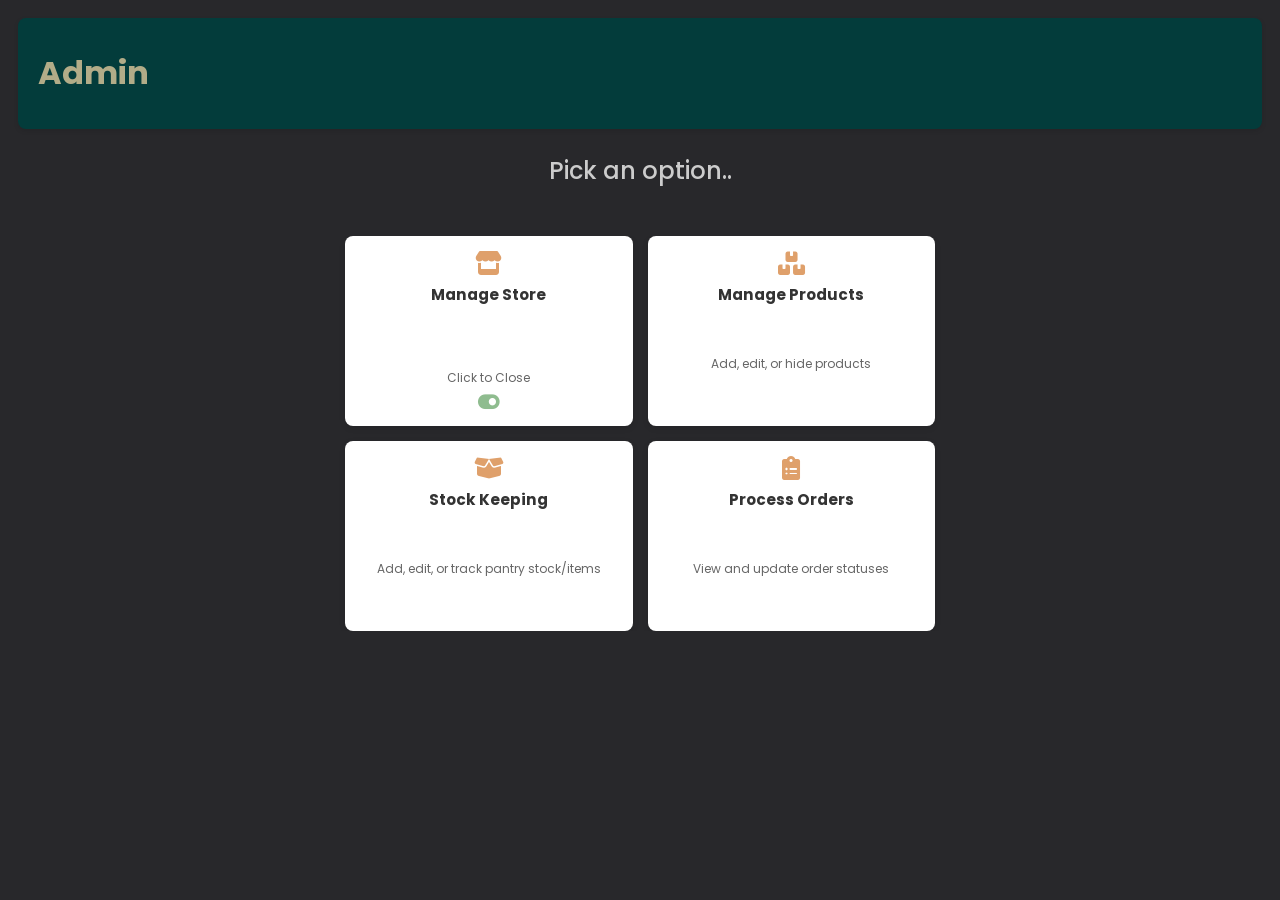
<file: admin.html>
<!DOCTYPE html> 
<html lang="en">
<head>
    <meta charset="UTF-8">
    <title>BonBites Admin</title>
    <meta name="viewport" content="width=device-width, initial-scale=1.0">
    <meta name="workflow-context" content="admin">
    <link href="https://fonts.googleapis.com/css2?family=Poppins:wght@300;400;500;600&display=swap" rel="stylesheet">
    <link rel="stylesheet" href="../css/styles-dark.css">
    <link rel="stylesheet" href="https://cdnjs.cloudflare.com/ajax/libs/font-awesome/6.0.0-beta3/css/all.min.css">
    <link rel="preconnect" href="https://fonts.googleapis.com">
    <link rel="preconnect" href="https://fonts.gstatic.com" crossorigin>
    <link href="https://fonts.googleapis.com/css2?family=Italiana&family=Playwrite+NG+Modern:wght@100..400&family=Pridi:wght@200;300;400;500;600;700&display=swap" rel="stylesheet">
</head>
<body>
    <header>
        <div class="brand">
            <h1>Admin</h1>
        </div>
    </header>

    <main id="admin-dashboard" class="container">
        <h1 class="section-title">Pick an option..</h1>
        
        <div class="admin-tiles">
            <div class="admin-tile store-status-tile">
                <i class="fas fa-store"></i>
                <h3>Manage Store</h3>
                <div class="toggle-container">
                    <p id="storeActionText"></p>
                    <i id="storeStatusToggle" class="fas fa-toggle-on store-status-toggle product-toggle-active" 
                       onclick="toggleStoreStatus()"></i>
                </div>
            </div>
            
            <div class="admin-tile" onclick="window.open('products', '_blank')">
                <i class="fas fa-boxes-stacked"></i>
                <h3>Manage Products</h3>
                <p>Add, edit, or hide products</p>
            </div>

            <div class="admin-tile" onclick="window.open('stock', '_blank')">
                <i class="fas fa-box-open"></i>
                <h3>Stock Keeping</h3>
                <p>Add, edit, or track pantry stock/items</p>
            </div>

            <div class="admin-tile" onclick="window.open('process', '_blank')">
                <i class="fas fa-clipboard-list"></i>
                <h3>Process Orders</h3>
                <p>View and update order statuses</p>
            </div>
            
        </div>
    </main>

    <div id="loader" class="loader">Please wait...</div>

    <script src="../js/shared-utils.js"></script>
    <script src="../js/admin.js"></script>
    <script src="../js/app.js"></script>
</body>
</html>
</file>
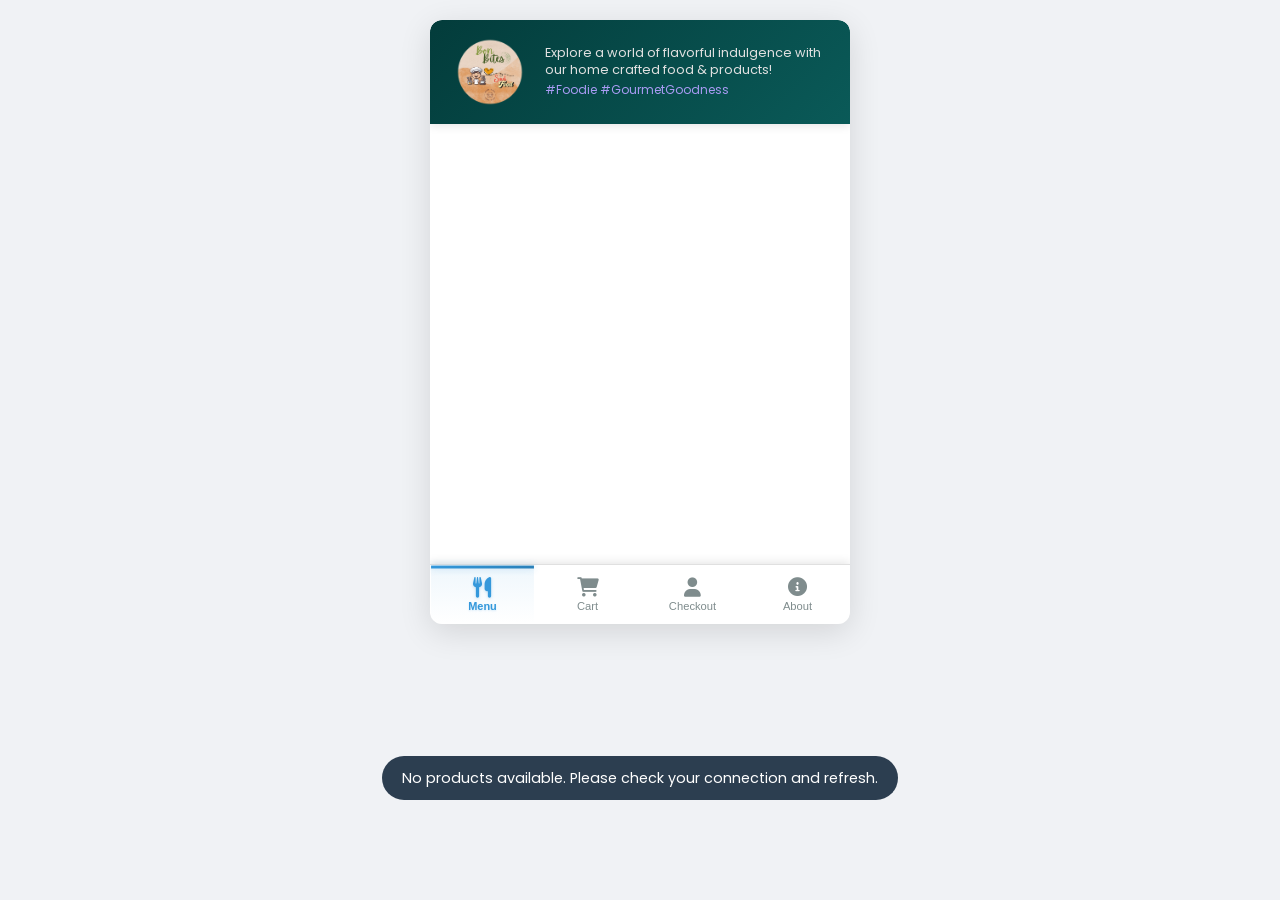
<file: order.html>
<!DOCTYPE html>
<html lang="en">

<head>
    <meta charset="UTF-8">
    <title>BonBites</title>
    <meta name="workflow-context" content="order">
    <meta name="viewport" content="width=device-width, initial-scale=1.0, user-scalable=no">
    <link href="https://fonts.googleapis.com/css2?family=Poppins:wght@300;400;500;600;700&display=swap"
        rel="stylesheet">
    <link rel="stylesheet" href="../css/order.css">
    <link rel="stylesheet" href="https://cdnjs.cloudflare.com/ajax/libs/font-awesome/6.0.0-beta3/css/all.min.css">
</head>

<body>
    <div class="mobile-container">
        <!-- Mobile Header -->
        <header class="mobile-header">
            <div class="brand">
                <div class="brand-content">
                    <img id="brand-logo" src="../resources/logo.png" alt="BonBites" />
                    <div class="brand-text">
                        <p class="brand-description">Explore a world of flavorful indulgence with our home crafted food
                            & products!</p>
                        <p class="brand-hashtags">#Foodie #GourmetGoodness</p>
                    </div>
                </div>
            </div>
        </header>

        <!-- Mobile Layout -->
        <main class="mobile-main">
            <!-- Navigation Bar -->
            <nav class="mobile-nav" id="mobile-nav">
                <button class="mobile-nav-btn active" id="nav-products">
                    <i class="fas fa-utensils"></i>
                    <span>Menu</span>
                </button>
                <button class="mobile-nav-btn" id="nav-cart">
                    <i class="fas fa-shopping-cart"></i>
                    <span>Cart</span>
                    <span class="nav-cart-count" id="nav-cart-count" style="display: none;">0</span>
                </button>
                <button class="mobile-nav-btn" id="nav-checkout">
                    <i class="fas fa-user"></i>
                    <span>Checkout</span>
                </button>
                <button class="mobile-nav-btn" id="nav-about">
                    <i class="fas fa-info-circle"></i>
                    <span>About</span>
                </button>
            </nav>

            <!-- Products Section -->
            <section class="mobile-products" id="mobile-products">
                <!-- Products will be dynamically loaded here -->
            </section>

            <!-- Customer Information Form -->
            <section class="mobile-customer-form" id="mobile-customer-section" style="display: none;">
                <div class="mobile-checkout-header">
                    <h2>Your Details</h2>
                    <p>Please fill in your information to complete the order</p>
                </div>

                <form id="mobile-customer-form">
                    <div class="mobile-form-group">
                        <label class="mobile-form-label" for="mobile-name">Full Name *</label>
                        <input type="text" id="mobile-name" name="name" class="mobile-form-input" required>
                    </div>

                    <div class="mobile-form-group">
                        <label class="mobile-form-label" for="mobile-flat">Flat/House Number *</label>
                        <input type="text" id="mobile-flat" name="flat" class="mobile-form-input" required>
                    </div>

                    <div class="mobile-form-group">
                        <label class="mobile-form-label" for="mobile-phone">Phone Number *</label>
                        <input type="tel" id="mobile-phone" name="phone" class="mobile-form-input" required>
                    </div>

                    <div class="mobile-form-group">
                        <label class="mobile-form-label" for="mobile-email">Email Address *</label>
                        <input type="email" id="mobile-email" name="email" class="mobile-form-input" required>
                    </div>

                    <div class="mobile-form-group">
                        <label class="mobile-form-label">Delivery Type *</label>
                        <div class="mobile-delivery-type-options">
                            <label class="mobile-radio-label">
                                <input type="radio" name="deliveryType" value="delivery" checked>
                                <span>Home Delivery</span>
                            </label>
                            <label class="mobile-radio-label" id="pickup-option">
                                <input type="radio" name="deliveryType" value="pickup">
                                <span>Pick Up</span>
                            </label>
                        </div>
                    </div>

                    <div class="mobile-form-group">
                        <label class="mobile-form-label" for="mobile-delivery-time">Delivery/Pickup Time *</label>
                        <div id="mobile-deliverySlotsContainer">
                            <select id="mobile-delivery-time-dropdown" class="mobile-form-input" required>
                                <option value="">[Select Time]</option>
                            </select>
                        </div>
                    </div>

                    <button type="submit" class="mobile-place-order-btn">
                        <i class="fas fa-check"></i> Place Order
                    </button>
                </form>
            </section>

            <!-- About Us Section -->
            <section class="mobile-about-section" id="mobile-about-section" style="display: none;">
                <div class="about-content">
                    <div class="about-header">
                        <h2>About Us</h2>
                        <div class="about-family-pic">
                            <img src="../resources/fam-pic.png" alt="Our Family" />
                        </div>
                    </div>

                    <div class="about-text">
                        <p class="greeting">Hi There 👋🏼</p>
                        <p>We are <strong>Sagufta, Zaheer & Hamza</strong>, residing in Z1 Vyom.</p>
                        <p><strong>BonBites</strong> is our small venture, to offer freshly made, gourmet world cuisine & artisanal food products, at a reasonable price!</p>
                        <div class="fssai-info">
                            <p><strong>FSSAI Registration:</strong></p>
                            <p class="fssai-number">30241028118023297</p>
                        </div>

                        <div class="social-follow">
                            <p>Follow us on</p>
                            <a href="https://www.instagram.com/bonstudio.store/profilecard/?igsh=NW5lMm1wZDhhNTd1"
                                target="_blank" class="instagram-link">
                                <img src="../resources/insta-logo.png" alt="Instagram" />
                                <span>@bonstudio.store</span>
                            </a>
                        </div>
                    </div>
                </div>
            </section>
        </main>

        <!-- Mobile Cart (Bottom Sheet) -->
        <div class="mobile-cart" id="mobile-cart">
            <div class="mobile-cart-header">
                <h2>Your Cart</h2>
                <button class="mobile-cart-close" id="mobile-cart-close">
                    <i class="fas fa-times"></i>
                </button>
            </div>

            <div class="mobile-cart-content" id="mobile-cart-items">
                <!-- Cart items will be populated here -->
            </div>

            <div class="mobile-cart-summary">
                <div class="mobile-total">
                    <span class="mobile-total-label">Total:</span>
                    <span class="mobile-total-amount" id="mobile-total-amount">₹0</span>
                </div>
                <button class="mobile-checkout-btn" id="mobile-checkout-btn">
                    <i class="fas fa-shopping-bag"></i> Proceed to Checkout
                </button>
            </div>
        </div>

        <!-- Product Options Bottom Panel -->
        <div class="mobile-options-panel" id="mobile-options-panel">
            <div class="mobile-options-header">
                <h3 id="mobile-options-title">Choose Options</h3>
                <button class="mobile-options-close" id="mobile-options-close">
                    <i class="fas fa-times"></i>
                </button>
            </div>

            <div class="mobile-options-content" id="mobile-options-content">
                <!-- Options will be populated here -->
            </div>

            <div class="mobile-options-footer">
                <button class="mobile-add-selected-btn" id="mobile-add-selected-btn">
                    <i class="fas fa-plus"></i> Add to Cart
                </button>
            </div>
        </div>
       
        <div id="loader" class="mobile-loading">Please wait...</div>
    </div>
    <script>
        // Mobile-only mode - minimal setup
        window.products = [];
        window.cart = [];

        // Load cart from localStorage
        const storedCart = localStorage.getItem('cart');
        if (storedCart) {
            window.cart = JSON.parse(storedCart);
        }
    </script>
    <script src="../js/shared-utils.js"></script>
    <script src="../js/order.js"></script>
</body>

</html>
</file>
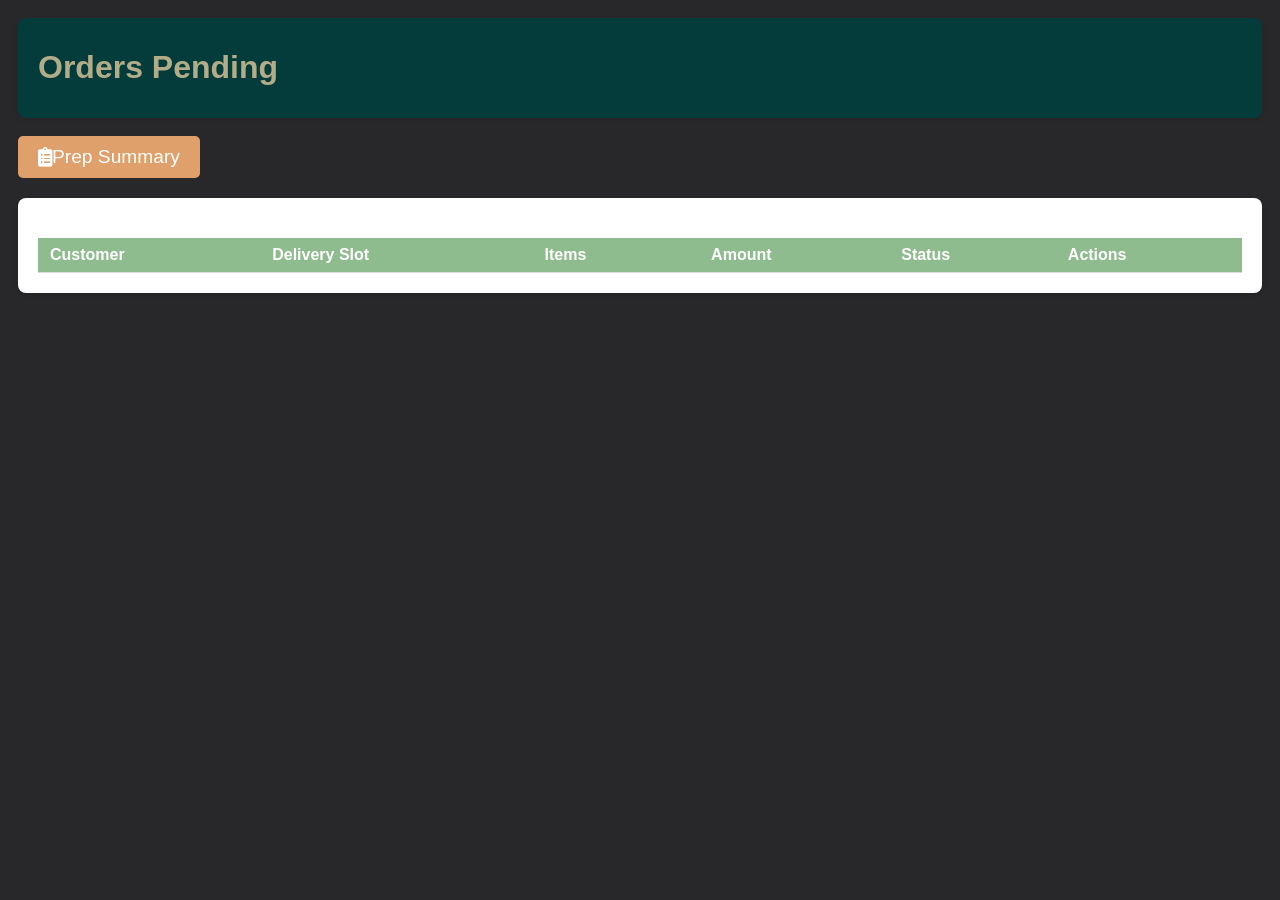
<file: process.html>
<!DOCTYPE html>
<html lang="en">

<head>
    <meta charset="UTF-8">
    <title>Order Processing</title>
    <meta name="workflow-context" content="process">
    <link rel="stylesheet" href="https://cdnjs.cloudflare.com/ajax/libs/font-awesome/5.15.3/css/all.min.css" />
    <link rel="stylesheet" href="../css/styles-dark.css">
</head>

<body>
    <header>
        <div class="brand">
            <h1>Orders Pending</h1>
        </div>
    </header>

    <main>
        <br />
        <button id="prepSummaryBtn" class="action-icons" onclick="showPrepSummary()">
            <i class="fas fa-clipboard-list"></i> Prep Summary</button>
        <br />

        <div class="products-table-wrapper">
            <table id="ordersTable">
                <thead>
                    <tr>
                        <th class="product-sortable">Customer</th>
                        <th class="product-sortable">Delivery Slot</th>
                        <th class="product-sortable">Items</th>
                        <th class="product-sortable">Amount</th>
                        <th class="product-sortable">Status</th>
                        <th data-sortable="false">Actions</th>
                    </tr>
                </thead>
                <tbody id="orders-container">
                    <!-- Order rows will be inserted here -->
                </tbody>
            </table>
        </div>

        <!-- Prep Summary Modal -->
        <div id="prep-summary-modal" class="modal">
            <div class="modal-content">
                <span class="close" onclick="closePrepSummary()">&times;</span>
                <h2 style="margin-bottom: 20px; color: #ffffff;">Preparation Summary</h2>
                <div id="prep-summary-content">
                    <!-- Summary content will be inserted here -->
                </div>
            </div>
        </div>
    </main>

    <div id="loader" class="loader">Please wait...</div>

    <script src="../js/shared-utils.js"></script>
    <script src="../js/process.js"></script>
    <script src="../js/app.js"></script>
</body>

</html>
</file>
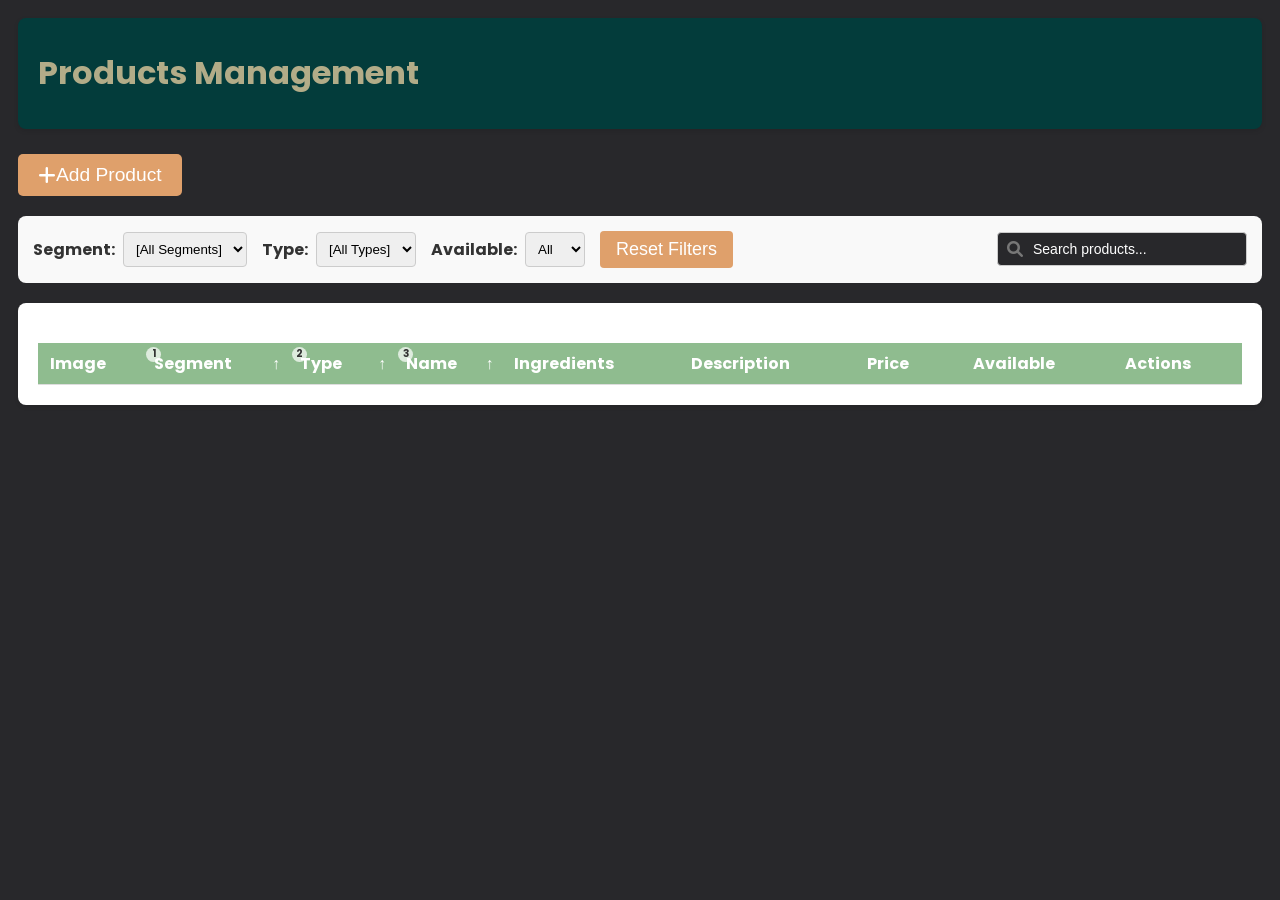
<file: products.html>
<!DOCTYPE html>
<html lang="en">

<head>
    <meta charset="UTF-8">
    <title>Products Management</title>
    <meta name="workflow-context" content="products">
    <link rel="stylesheet" href="../css/styles-dark.css">
    <link href="https://fonts.googleapis.com/css2?family=Poppins:wght@300;400;500;600&display=swap" rel="stylesheet">
    <link rel="stylesheet" href="https://cdnjs.cloudflare.com/ajax/libs/font-awesome/6.0.0-beta3/css/all.min.css">
</head>

<body>
    <header>
        <div class="brand">
            <h1>Products Management</h1>
        </div>
    </header>
    <main>
        <br />
        <button id="productAddProductBtn" class="action-icons"><i class="fas fa-plus"></i> Add Product</button>
        <br />
        <div class="product-filters-container">
            <div class="product-filter-group">
                <label for="productSegmentFilter">Segment:</label>
                <select id="productSegmentFilter">
                    <option value="">All Segments</option>
                </select>
            </div>

            <div class="product-filter-group">
                <label for="productTypeFilter">Type:</label>
                <select id="productTypeFilter">
                    <option value="">All Types</option>
                </select>
            </div>

            <div class="product-filter-group">
                <label for="productAvailableFilter">Available:</label>
                <select id="productAvailableFilter">
                    <option value="">All</option>
                    <option value="Y">Yes</option>
                    <option value="N">No</option>
                </select>
            </div>

            <div class="product-filter-group search-container">
                <i class="fas fa-search search-icon"></i>
                <input type="text" id="productSearchInput" placeholder="Search products..." class="search-input">
            </div>

            <button id="productResetFiltersBtn" class="product-btn-reset-filters">Reset Filters</button>
        </div>
        <div class="products-table-wrapper">
            <table id="productProductTable">
                <thead>
                    <tr>
                        <th data-column="image" data-sortable="false" class="product-image-column">Image</th>
                        <th data-column="segment" class="product-sortable">Segment</th>
                        <th data-column="type" class="product-sortable">Type</th>
                        <th data-column="name" class="product-sortable">Name</th>
                        <th data-column="ingredients" class="product-sortable">Ingredients</th>
                        <th data-column="description" class="product-sortable">Description</th>
                        <th data-column="price" class="product-sortable">Price</th>
                        <th data-column="isAvailable" class="product-sortable">Available</th>
                        <th data-sortable="false">Actions</th>
                    </tr>
                </thead>
                <tbody id="productProductTableBody">
                    <!-- Table content will be dynamically generated -->
                </tbody>
            </table>
        </div>
    </main>

    <div id="productProductModal" class="modal">
        <div class="modal-content">
            <span class="close" id="productCloseModalBtn">&times;</span>
            <form id="productProductForm">
                <input type="hidden" id="productId" name="productId">
                <label for="segment">Segment:</label>
                <select id="segment" name="segment" required>
                    <option value="">[Select]</option>
                    <!-- Options will be populated dynamically -->
                </select>
                <!-- <label for="type">Type:</label>
                <select id="type" name="type" required>
                    <option value="">[Select]</option>
                    <option value="Veg">Veg</option>
                    <option value="Non-Veg">Non-Veg</option>
                    <option value="Mixed">Mixed</option>
                </select> -->
                <input type="hidden" id="type" name="type" value="Mixed">
                <label for="name">Name:</label>
                <input type="text" id="name" name="name" required>
                <label for="ingredients">Ingredients:</label>
                <input type="text" id="ingredients" name="ingredients" required>
                <label for="description">Description:</label>
                <input type="text" id="description" name="description" required>
                <label for="image">Image:</label>
                <div class="product-image-upload-container">
                    <input type="file" id="image" name="image" accept="image/*">
                    <input type="hidden" id="imageUrl" name="imageUrl">
                </div>
                <div id="productImagePreviewContainer" style="margin-top: 10px; display: none;">
                    <p>Image Preview:</p>
                    <img id="productImagePreview"
                        style="max-width: 150px; max-height: 100px; object-fit: contain; border: 1px solid #ddd; border-radius: 4px; padding: 3px;" />
                </div>
                <!-- <label for="price">Price:</label>
                <div style="display: flex; align-items: center;">
                    <span style="margin-right: 5px;">₹</span>
                    <input type="text" id="price" name="price" class="product-price-input" required>
                </div> -->
                <div class="variations-section">
                    <label>Product Variations:</label>
                    <div id="variationsContainer" class="variations-container">
                        <!-- Variations will be added here dynamically -->
                    </div>
                    <button type="button" id="addVariationBtn" class="btn-outline">
                        <i class="fas fa-plus"></i> Add Variation
                    </button>
                </div>
                <input type="hidden" id="price" name="price">
                <label for="isAvailable">Available:</label>
                <label class="switch">
                    <input type="checkbox" id="isAvailable" name="isAvailable">
                    <span class="slider"></span>
                </label>
                <hr class="separator">
                <div class="button-group">
                    <button type="submit" class="save-btn">Save</button>
                    <button type="button" class="cancel-btn" id="productCancelModalBtn">Cancel</button>
                </div>
            </form>
        </div>
    </div>

    <div id="loader" class="loader">Please wait...</div>

    <script src="../js/shared-utils.js"></script>
    <script src="../js/products.js"></script>
    <script src="../js/app.js"></script>
</body>

</html>
</file>
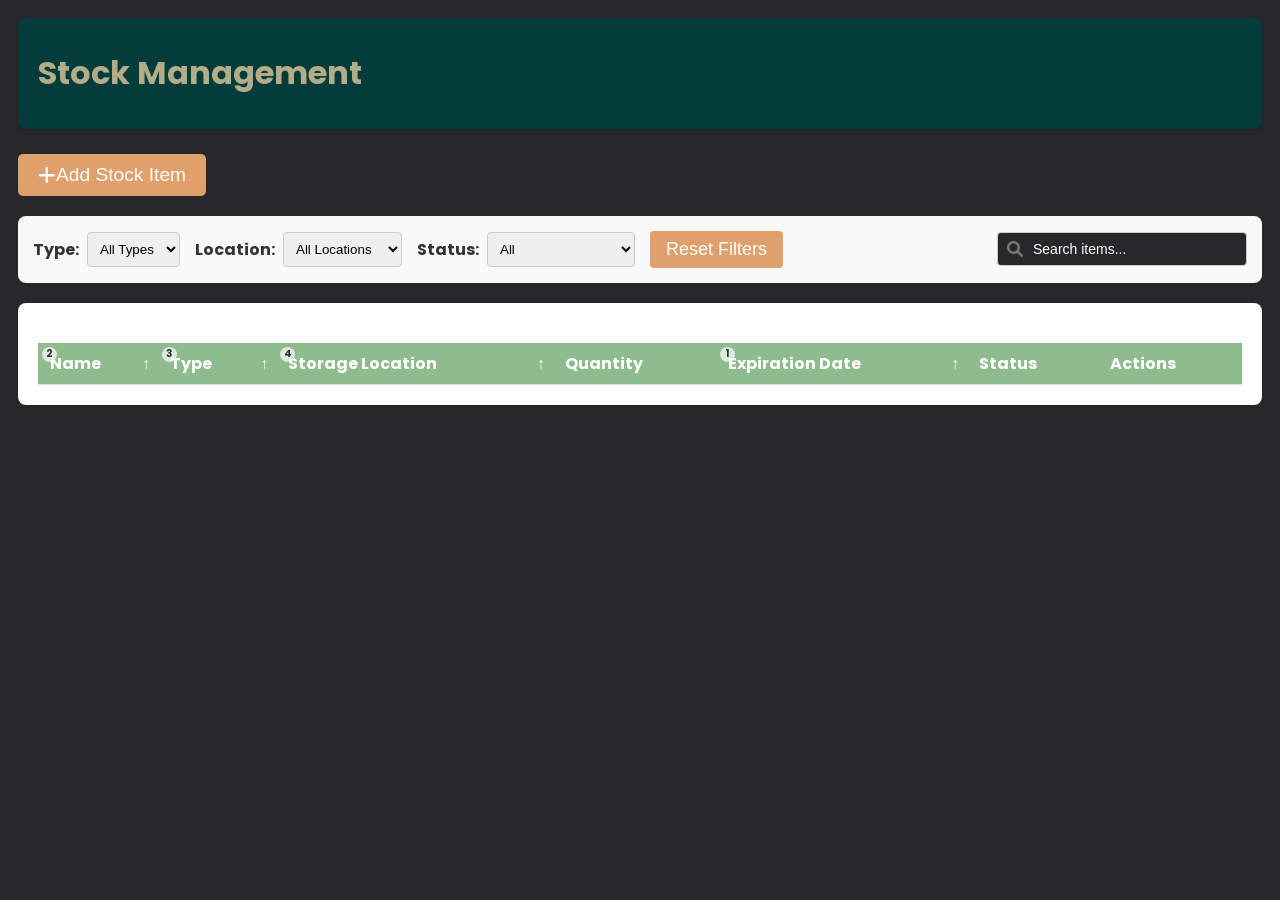
<file: stock.html>
<!DOCTYPE html>
<html lang="en">

<head>
    <meta charset="UTF-8">
    <title>Stock Management</title>
    <meta name="workflow-context" content="stock">
    <link rel="stylesheet" href="../css/styles-dark.css">
    <link href="https://fonts.googleapis.com/css2?family=Poppins:wght@300;400;500;600&display=swap" rel="stylesheet">
    <link rel="stylesheet" href="https://cdnjs.cloudflare.com/ajax/libs/font-awesome/6.0.0-beta3/css/all.min.css">
</head>

<body>
    <header>
        <div class="brand">
            <h1>Stock Management</h1>
        </div>
    </header>
    <main>
        <br />
        <button id="stockAddItemBtn" class="action-icons"><i class="fas fa-plus"></i> Add Stock Item</button>
        <br />
        <div class="stock-filters-container">
            <div class="stock-filter-group">
                <label for="stockTypeFilter">Type:</label>
                <select id="stockTypeFilter">
                    <option value="">All Types</option>
                    <option value="Liquid">Liquid</option>
                    <option value="Dry">Dry</option>
                </select>
            </div>

            <div class="stock-filter-group">
                <label for="stockLocationFilter">Location:</label>
                <select id="stockLocationFilter">
                    <option value="">All Locations</option>
                    <option value="Pantry-Study">Pantry-Study</option>
                    <option value="Pantry-Dining">Pantry-Dining</option>
                    <option value="Kitchen">Kitchen</option>
                    <option value="Fridge">Fridge</option>
                </select>
            </div>

            <div class="stock-filter-group">
                <label for="stockStatusFilter">Status:</label>
                <select id="stockStatusFilter">
                    <option value="">All</option>
                    <option value="Unopened">Unopened</option>
                    <option value="In Use">In Use</option>
                    <option value="Almost Over">Almost Over</option>
                    <option value="Need To Purchase">Need To Purchase</option>
                    <option value="Awaiting Delivery">Awaiting Delivery</option>
                </select>
            </div>

            <div class="stock-filter-group search-container">
                <i class="fas fa-search search-icon"></i>
                <input type="text" id="stockSearchInput" placeholder="Search items..." class="search-input">
            </div>

            <button id="stockResetFiltersBtn" class="stock-btn-reset-filters">Reset Filters</button>
        </div>
        <div class="products-table-wrapper">
            <table id="stockItemTable">
                <thead>
                    <tr>
                        <th data-column="name" class="stock-sortable">Name</th>
                        <th data-column="type" class="stock-sortable">Type</th>
                        <th data-column="location" class="stock-sortable">Storage Location</th>
                        <th data-column="quantity" class="stock-sortable">Quantity</th>
                        <th data-column="expirationDate" class="stock-sortable">Expiration Date</th>
                        <th data-column="status" class="stock-sortable">Status</th>
                        <th data-sortable="false">Actions</th>
                    </tr>
                </thead>
                <tbody id="stockItemTableBody">
                    <!-- Table content will be dynamically generated -->
                </tbody>
            </table>
        </div>
    </main>

    <div id="stockItemModal" class="modal">
        <div class="modal-content">
            <span class="close" id="stockCloseModalBtn">&times;</span>
            <form id="stockItemForm">
                <input type="hidden" id="stockItemId" name="stockItemId">
                <label for="stockName">Name:</label>
                <input type="text" id="stockName" name="stockName" required>
                <label for="stockType">Type:</label>
                <select id="stockType" name="stockType" required>
                    <option value="">[Select]</option>
                    <option value="Liquid">Liquid</option>
                    <option value="Dry">Dry</option>
                </select>
                <label for="stockLocation">Storage Location:</label>
                <select id="stockLocation" name="stockLocation" required>
                    <option value="">[Select]</option>
                    <option value="Pantry-Study">Pantry-Study</option>
                    <option value="Pantry-Dining">Pantry-Dining</option>
                    <option value="Kitchen">Kitchen</option>
                    <option value="Fridge">Fridge</option>
                </select>
                <label for="stockQuantity">Quantity Available:</label>
                <input type="text" id="stockQuantity" name="stockQuantity" required>
                <label for="stockExpirationDate">Expiration Date (MM/DD/YYYY):</label>
                <input type="date" id="stockExpirationDate" name="stockExpirationDate" required>
                <label for="stockStatus">Status:</label>
                <select id="stockStatus" name="stockStatus" required>
                    <option value="">[Select]</option>
                    <option value="Unopened">Unopened</option>
                    <option value="In Use">In Use</option>
                    <option value="Almost Over">Almost Over</option>
                    <option value="Need To Purchase">Need To Purchase</option>
                    <option value="Awaiting Delivery">Awaiting Delivery</option>
                </select>
                <hr class="separator">
                <div class="button-group">
                    <button type="submit" class="save-btn">Save</button>
                    <button type="button" class="cancel-btn" id="stockCancelModalBtn">Cancel</button>
                </div>
            </form>
        </div>
    </div>

    <div id="loader" class="loader">Please wait...</div>

    <script src="../js/shared-utils.js"></script>
    <script src="../js/stock.js"></script>
    <script src="../js/app.js"></script>
</body>

</html>
</file>
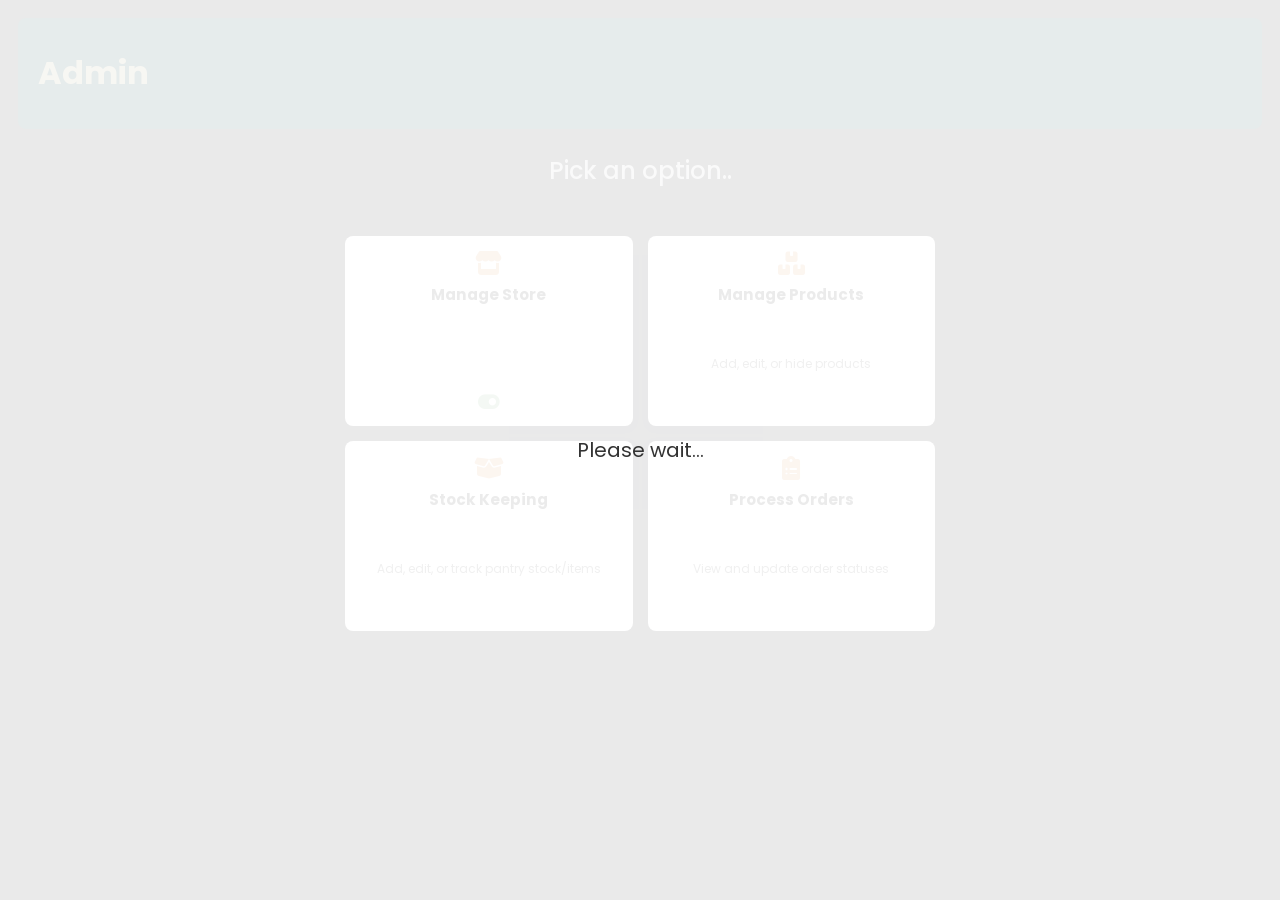
<file: pages/admin.html>
<!DOCTYPE html> 
<html lang="en">
<head>
    <meta charset="UTF-8">
    <title>BonBites Admin</title>
    <meta name="viewport" content="width=device-width, initial-scale=1.0">
    <meta name="workflow-context" content="admin">
    <link href="https://fonts.googleapis.com/css2?family=Poppins:wght@300;400;500;600&display=swap" rel="stylesheet">
    <link rel="stylesheet" href="../css/styles-dark.css">
    <link rel="stylesheet" href="https://cdnjs.cloudflare.com/ajax/libs/font-awesome/6.0.0-beta3/css/all.min.css">
    <link rel="preconnect" href="https://fonts.googleapis.com">
    <link rel="preconnect" href="https://fonts.gstatic.com" crossorigin>
    <link href="https://fonts.googleapis.com/css2?family=Italiana&family=Playwrite+NG+Modern:wght@100..400&family=Pridi:wght@200;300;400;500;600;700&display=swap" rel="stylesheet">
</head>
<body>
    <header>
        <div class="brand">
            <h1>Admin</h1>
        </div>
    </header>

    <main id="admin-dashboard" class="container">
        <h1 class="section-title">Pick an option..</h1>
        
        <div class="admin-tiles">
            <div class="admin-tile store-status-tile">
                <i class="fas fa-store"></i>
                <h3>Manage Store</h3>
                <div class="toggle-container">
                    <p id="storeActionText"></p>
                    <i id="storeStatusToggle" class="fas fa-toggle-on store-status-toggle product-toggle-active" 
                       onclick="toggleStoreStatus()"></i>
                </div>
            </div>
            
            <div class="admin-tile" onclick="window.location.href='products'">
                <i class="fas fa-boxes-stacked"></i>
                <h3>Manage Products</h3>
                <p>Add, edit, or hide products</p>
            </div>

            <div class="admin-tile" onclick="window.location.href='stock'">
                <i class="fas fa-box-open"></i>
                <h3>Stock Keeping</h3>
                <p>Add, edit, or track pantry stock/items</p>
            </div>

            <div class="admin-tile" onclick="window.location.href='process'">
                <i class="fas fa-clipboard-list"></i>
                <h3>Process Orders</h3>
                <p>View and update order statuses</p>
            </div>
            
        </div>
    </main>

    <div id="loader" class="loader">Please wait...</div>

    <script src="../js/app.js"></script>
</body>
</html>
</file>
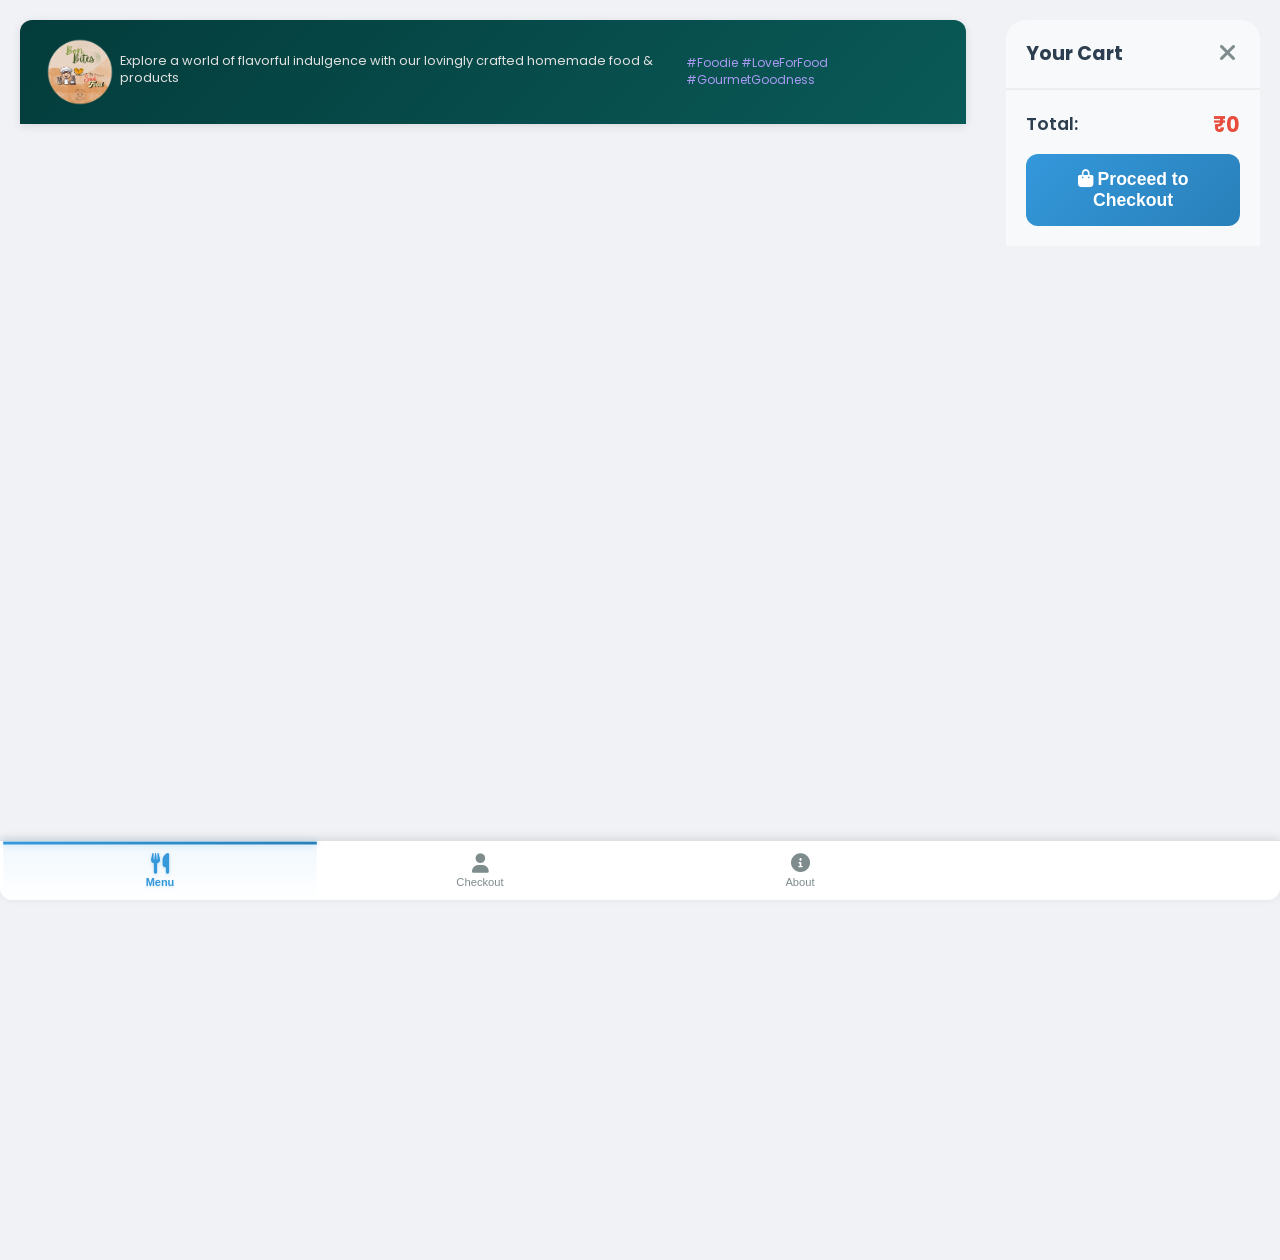
<file: pages/order.html>
<!DOCTYPE html>
<html lang="en">

<head>
    <meta charset="UTF-8">
    <title>BonBites</title>
    <meta name="workflow-context" content="order">
    <meta name="viewport" content="width=device-width, initial-scale=1.0, user-scalable=no">
    <link href="https://fonts.googleapis.com/css2?family=Poppins:wght@300;400;500;600;700&display=swap" rel="stylesheet">
    <link rel="stylesheet" href="../css/order.css">
    <link rel="stylesheet" href="https://cdnjs.cloudflare.com/ajax/libs/font-awesome/6.0.0-beta3/css/all.min.css">
</head>

<body>
    <!-- Mobile Header -->
    <header class="mobile-header">
        <div class="brand">
            <img id="brand-logo" src="../resources/logo.png" alt="BonBites" />
            <p class="brand-description">Explore a world of flavorful indulgence with our lovingly crafted homemade food
                & products</p>
            <p class="brand-hashtags">#Foodie #LoveForFood #GourmetGoodness</p>
        </div>
    </header>

    <!-- Mobile Layout -->
    <main class="mobile-main">
        <!-- Navigation Bar -->
        <nav class="mobile-nav" id="mobile-nav">
            <button class="mobile-nav-btn active" id="nav-products">
                <i class="fas fa-utensils"></i>
                <span>Menu</span>
            </button>
            <button class="mobile-nav-btn" id="nav-checkout">
                <i class="fas fa-user"></i>
                <span>Checkout</span>
            </button>
            <button class="mobile-nav-btn" id="nav-about">
                <i class="fas fa-info-circle"></i>
                <span>About</span>
            </button>
        </nav>

        <!-- Products Section -->
        <section class="mobile-products" id="mobile-products">
            <!-- Products will be dynamically loaded here -->
        </section>

        <!-- Customer Information Form -->
        <section class="mobile-customer-form" id="mobile-customer-section" style="display: none;">
            <div class="mobile-checkout-header">
                <h2>Your Details</h2>
                <p>Please fill in your information to complete the order</p>
            </div>

            <form id="mobile-customer-form">
                <div class="mobile-form-group">
                    <label class="mobile-form-label" for="mobile-name">Full Name *</label>
                    <input type="text" id="mobile-name" name="name" class="mobile-form-input" required>
                </div>

                <div class="mobile-form-group">
                    <label class="mobile-form-label" for="mobile-flat">Flat/House Number *</label>
                    <input type="text" id="mobile-flat" name="flat" class="mobile-form-input" required>
                </div>

                <div class="mobile-form-group">
                    <label class="mobile-form-label" for="mobile-phone">Phone Number *</label>
                    <input type="tel" id="mobile-phone" name="phone" class="mobile-form-input" required>
                </div>

                <div class="mobile-form-group">
                    <label class="mobile-form-label" for="mobile-email">Email Address *</label>
                    <input type="email" id="mobile-email" name="email" class="mobile-form-input" required>
                </div>

                <div class="mobile-form-group">
                    <label class="mobile-form-label" for="mobile-delivery-time">Delivery Time *</label>
                    <div id="mobile-deliverySlotsContainer">
                        <select id="mobile-delivery-time-dropdown" class="mobile-form-input" required>
                            <option value="">[Select Delivery Time]</option>
                        </select>
                    </div>
                </div>

                <button type="submit" class="mobile-place-order-btn">
                    <i class="fas fa-check"></i> Place Order
                </button>
            </form>
        </section>

        <!-- About Us Section -->
        <section class="mobile-about-section" id="mobile-about-section" style="display: none;">
            <div class="about-content">
                <div class="about-header">
                    <h2>About Us</h2>
                    <div class="about-family-pic">
                        <img src="../resources/fam-pic.png" alt="Our Family" />
                    </div>
                </div>

                <div class="about-text">
                    <p class="greeting">Hi There 👋🏼</p>
                    <p>We are <strong>Sagufta, Zaheer & Hamza</strong>, residing in Z1 Vyom.</p>

                    <p><strong>BonBites</strong> is our small venture, to offer freshly made, gourmet world cuisine &
                        artisanal food products, at a reasonable price!</p>

                    <p>Our menu is focused on food from around the world, and we are starting with few comfort food
                        options.</p>

                    <div class="fssai-info">
                        <p><strong>FSSAI Registration:</strong></p>
                        <p class="fssai-number">30241028118023297</p>
                    </div>

                    <div class="social-follow">
                        <p>Follow us on</p>
                        <a href="https://www.instagram.com/bonstudio.store/profilecard/?igsh=NW5lMm1wZDhhNTd1"
                            target="_blank" class="instagram-link">
                            <img src="../resources/insta-logo.png" alt="Instagram" />
                            <span>@bonstudio.store</span>
                        </a>
                    </div>
                </div>
            </div>
        </section>
    </main>

    <!-- Mobile Cart (Bottom Sheet) -->
    <div class="mobile-cart-container" id="mobile-cart">
        <div class="mobile-cart-header">
            <h2>Your Cart</h2>
            <button class="mobile-cart-close" id="mobile-cart-close">
                <i class="fas fa-times"></i>
            </button>
        </div>

        <div class="mobile-cart-content" id="mobile-cart-items">
            <!-- Cart items will be populated here -->
        </div>

        <div class="mobile-cart-summary">
            <div class="mobile-total">
                <span class="mobile-total-label">Total:</span>
                <span class="mobile-total-amount" id="mobile-total-amount">₹0</span>
            </div>
            <button class="mobile-checkout-btn" id="mobile-checkout-btn">
                <i class="fas fa-shopping-bag"></i> Proceed to Checkout
            </button>
        </div>
    </div>

    <!-- Product Options Bottom Panel -->
    <div class="mobile-options-panel" id="mobile-options-panel">
        <div class="mobile-options-header">
            <h3 id="mobile-options-title">Choose Options</h3>
            <button class="mobile-options-close" id="mobile-options-close">
                <i class="fas fa-times"></i>
            </button>
        </div>

        <div class="mobile-options-content" id="mobile-options-content">
            <!-- Options will be populated here -->
        </div>

        <div class="mobile-options-footer">
            <button class="mobile-add-selected-btn" id="mobile-add-selected-btn">
                <i class="fas fa-plus"></i> Add to Cart
            </button>
        </div>
    </div>

    <!-- Floating Cart Button -->
    <button class="mobile-cart-fab" id="mobile-cart-fab" style="display: none;">
        <i class="fas fa-shopping-cart"></i>
        <span class="mobile-cart-count" id="mobile-cart-count">0</span>
    </button>

    <!-- Loading Screen -->
    <div id="loader" class="mobile-loading" style="display: none;">
        <div>
            <i class="fas fa-spinner fa-spin"></i>
            <div style="margin-top: 10px;">Loading...</div>
        </div>
    </div>

    <script>
        // Mobile-only mode - minimal setup
        window.products = [];
        window.cart = [];

        // Load cart from localStorage
        const storedCart = localStorage.getItem('cart');
        if (storedCart) {
            window.cart = JSON.parse(storedCart);
        }
    </script>
    <script src="../js/order.js"></script>
</body>

</html>
</file>
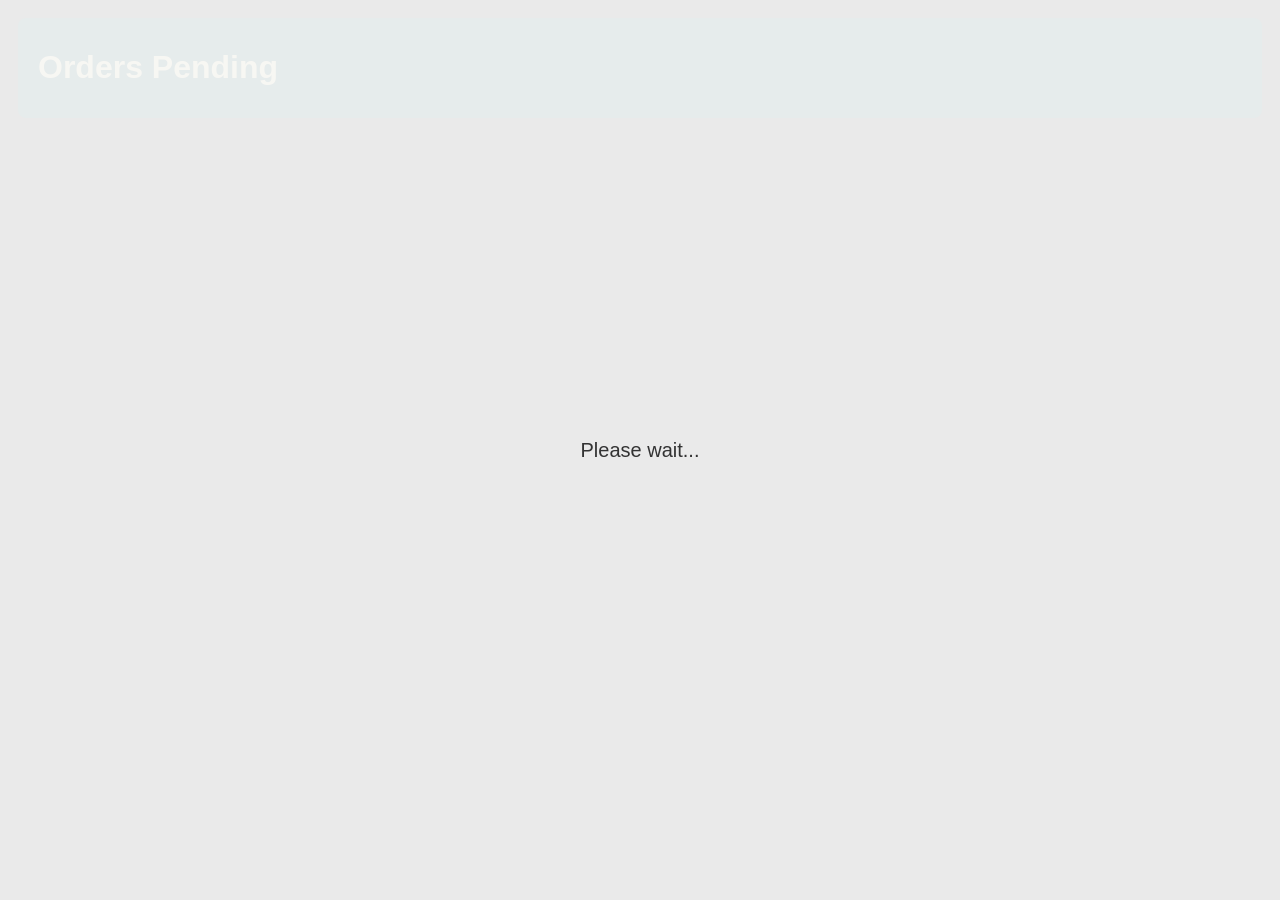
<file: pages/process.html>
<!DOCTYPE html>
<html lang="en">

<head>
    <meta charset="UTF-8">
    <title>Order Processing</title>
    <meta name="workflow-context" content="process">
    <link rel="stylesheet" href="https://cdnjs.cloudflare.com/ajax/libs/font-awesome/5.15.3/css/all.min.css" />
    <link rel="stylesheet" href="../css/styles-dark.css">
</head>

<body>
    <header>
        <div class="brand">
            <h1>Orders Pending</h1>
        </div>
    </header>

    <main>
        <div id="orders-container"></div>
    </main>

    <div id="loader" class="loader">Please wait...</div>

   <script src="../js/app.js"></script>
</body>

</html>
</file>
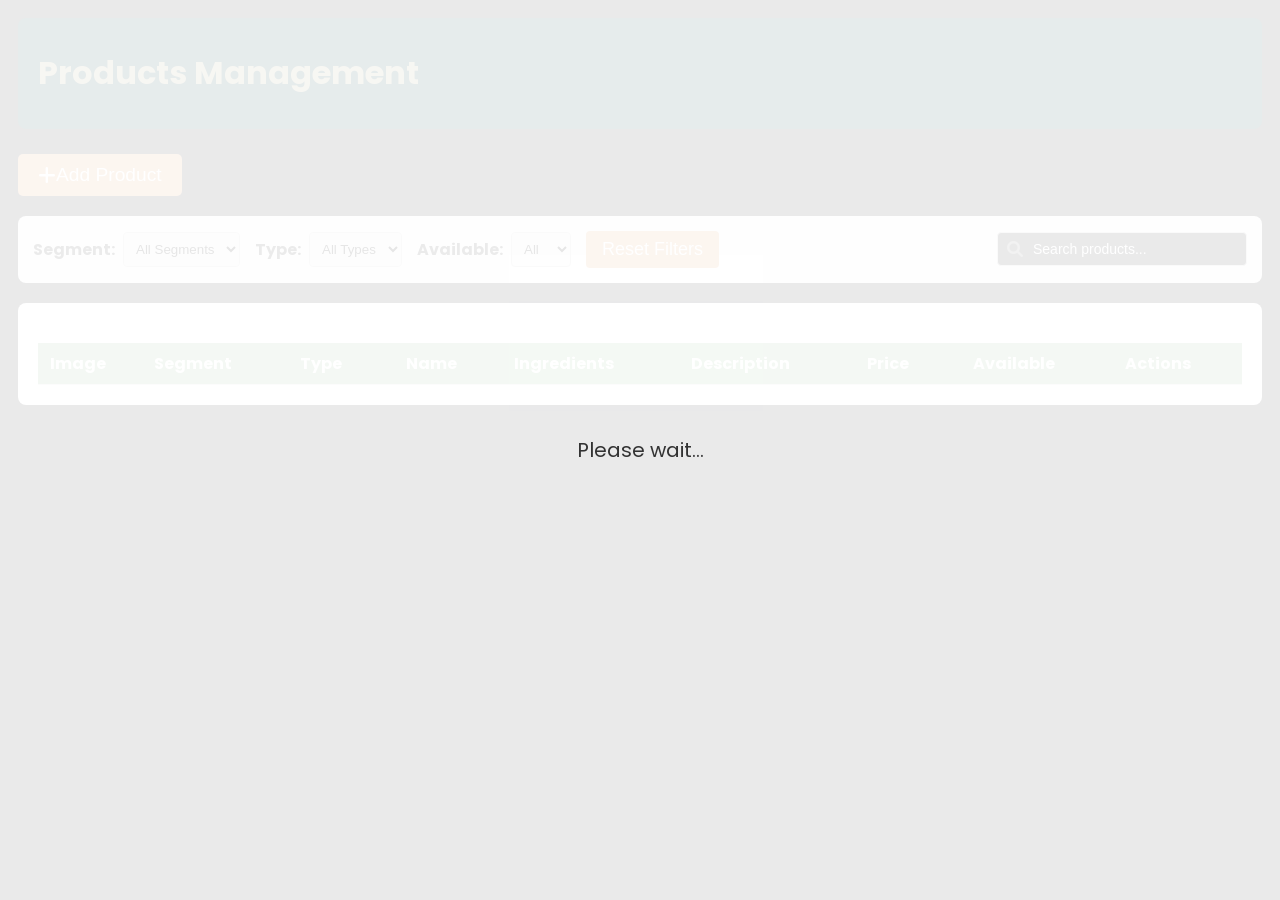
<file: pages/products.html>
<!DOCTYPE html>
<html lang="en">

<head>
    <meta charset="UTF-8">
    <title>Products Management</title>
    <meta name="workflow-context" content="products">
    <link rel="stylesheet" href="../css/styles-dark.css">
    <link href="https://fonts.googleapis.com/css2?family=Poppins:wght@300;400;500;600&display=swap" rel="stylesheet">
    <link rel="stylesheet" href="https://cdnjs.cloudflare.com/ajax/libs/font-awesome/6.0.0-beta3/css/all.min.css">
</head>

<body>
    <header>
        <div class="brand">
            <h1>Products Management</h1>
        </div>
    </header>
    <main>
        <br />
        <button id="productAddProductBtn" class="action-icons"><i class="fas fa-plus"></i> Add Product</button>
        <br />
        <div class="product-filters-container">
            <div class="product-filter-group">
                <label for="productSegmentFilter">Segment:</label>
                <select id="productSegmentFilter">
                    <option value="">All Segments</option>
                </select>
            </div>

            <div class="product-filter-group">
                <label for="productTypeFilter">Type:</label>
                <select id="productTypeFilter">
                    <option value="">All Types</option>
                </select>
            </div>

            <div class="product-filter-group">
                <label for="productAvailableFilter">Available:</label>
                <select id="productAvailableFilter">
                    <option value="">All</option>
                    <option value="Y">Yes</option>
                    <option value="N">No</option>
                </select>
            </div>

            <div class="product-filter-group search-container">
                <i class="fas fa-search search-icon"></i>
                <input type="text" id="productSearchInput" placeholder="Search products..." class="search-input">
            </div>

            <button id="productResetFiltersBtn" class="product-btn-reset-filters">Reset Filters</button>
        </div>
        <div class="products-table-wrapper">
            <table id="productProductTable">
                <thead>
                    <tr>
                        <th data-column="image" data-sortable="false" class="product-image-column">Image</th>
                        <th data-column="segment" class="product-sortable">Segment</th>
                        <th data-column="type" class="product-sortable">Type</th>
                        <th data-column="name" class="product-sortable">Name</th>
                        <th data-column="ingredients" class="product-sortable">Ingredients</th>
                        <th data-column="description" class="product-sortable">Description</th>
                        <th data-column="price" class="product-sortable">Price</th>
                        <th data-column="isAvailable" class="product-sortable">Available</th>
                        <th data-sortable="false">Actions</th>
                    </tr>
                </thead>
                <tbody id="productProductTableBody">
                    <!-- Table content will be dynamically generated -->
                </tbody>
            </table>
        </div>
    </main>

    <div id="productProductModal" class="modal">
        <div class="modal-content">
            <span class="close" id="productCloseModalBtn">&times;</span>
            <form id="productProductForm">
                <input type="hidden" id="productId" name="productId">
                <label for="segment">Segment:</label>
                <select id="segment" name="segment" required>
                    <option value="">[Select]</option>
                    <!-- Options will be populated dynamically -->
                </select>
                <!-- <label for="type">Type:</label>
                <select id="type" name="type" required>
                    <option value="">[Select]</option>
                    <option value="Veg">Veg</option>
                    <option value="Non-Veg">Non-Veg</option>
                    <option value="Mixed">Mixed</option>
                </select> -->
                <input type="hidden" id="type" name="type" value="Mixed">
                <label for="name">Name:</label>
                <input type="text" id="name" name="name" required>
                <label for="ingredients">Ingredients:</label>
                <input type="text" id="ingredients" name="ingredients" required>
                <label for="description">Description:</label>
                <input type="text" id="description" name="description" required>
                <label for="image">Image:</label>
                <div class="product-image-upload-container">
                    <input type="file" id="image" name="image" accept="image/*">
                    <input type="hidden" id="imageUrl" name="imageUrl">
                </div>
                <div id="productImagePreviewContainer" style="margin-top: 10px; display: none;">
                    <p>Image Preview:</p>
                    <img id="productImagePreview"
                        style="max-width: 150px; max-height: 100px; object-fit: contain; border: 1px solid #ddd; border-radius: 4px; padding: 3px;" />
                </div>
                <!-- <label for="price">Price:</label>
                <div style="display: flex; align-items: center;">
                    <span style="margin-right: 5px;">₹</span>
                    <input type="text" id="price" name="price" class="product-price-input" required>
                </div> -->
                <div class="variations-section">
                    <label>Product Variations:</label>
                    <div id="variationsContainer" class="variations-container">
                        <!-- Variations will be added here dynamically -->
                    </div>
                    <button type="button" id="addVariationBtn" class="btn-outline">
                        <i class="fas fa-plus"></i> Add Variation
                    </button>
                </div>
                <input type="hidden" id="price" name="price">
                <label for="isAvailable">Available:</label>
                <label class="switch">
                    <input type="checkbox" id="isAvailable" name="isAvailable">
                    <span class="slider"></span>
                </label>
                <hr class="separator">
                <div class="button-group">
                    <button type="submit" class="save-btn">Save</button>
                    <button type="button" class="cancel-btn" id="productCancelModalBtn">Cancel</button>
                </div>
            </form>
        </div>
    </div>

    <div id="loader" class="loader">Please wait...</div>

   <script src="../js/app.js"></script>
</body>

</html>
</file>
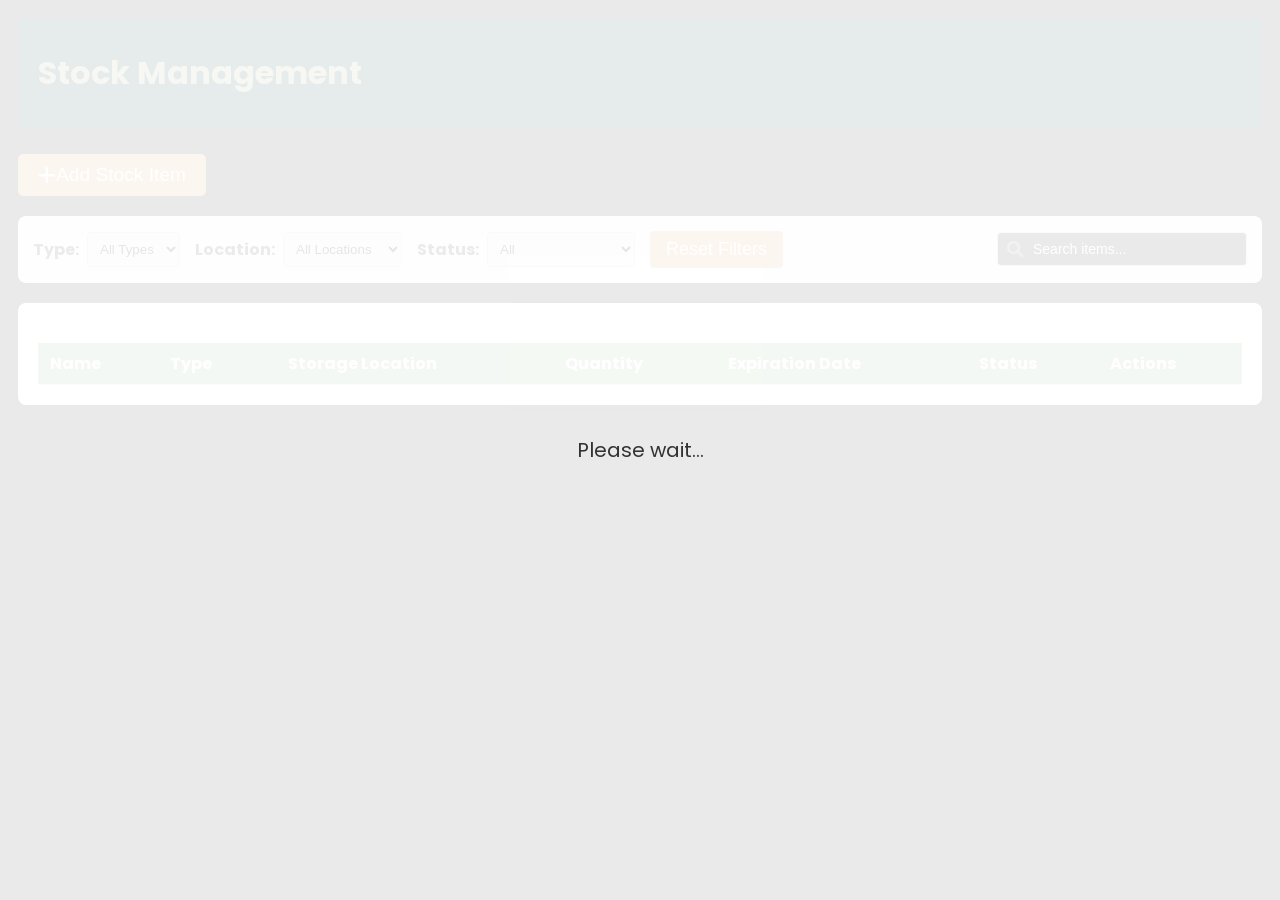
<file: pages/stock.html>
<!DOCTYPE html>
<html lang="en">

<head>
    <meta charset="UTF-8">
    <title>Stock Management</title>
    <meta name="workflow-context" content="stock">
    <link rel="stylesheet" href="../css/styles-dark.css">
    <link href="https://fonts.googleapis.com/css2?family=Poppins:wght@300;400;500;600&display=swap" rel="stylesheet">
    <link rel="stylesheet" href="https://cdnjs.cloudflare.com/ajax/libs/font-awesome/6.0.0-beta3/css/all.min.css">
</head>

<body>
    <header>
        <div class="brand">
            <h1>Stock Management</h1>
        </div>
    </header>
    <main>
        <br />
        <button id="stockAddItemBtn" class="action-icons"><i class="fas fa-plus"></i> Add Stock Item</button>
        <br />
        <div class="stock-filters-container">
            <div class="stock-filter-group">
                <label for="stockTypeFilter">Type:</label>
                <select id="stockTypeFilter">
                    <option value="">All Types</option>
                    <option value="Liquid">Liquid</option>
                    <option value="Dry">Dry</option>
                </select>
            </div>

            <div class="stock-filter-group">
                <label for="stockLocationFilter">Location:</label>
                <select id="stockLocationFilter">
                    <option value="">All Locations</option>
                    <option value="Pantry-Study">Pantry-Study</option>
                    <option value="Pantry-Dining">Pantry-Dining</option>
                    <option value="Kitchen">Kitchen</option>
                    <option value="Fridge">Fridge</option>
                </select>
            </div>

            <div class="stock-filter-group">
                <label for="stockStatusFilter">Status:</label>
                <select id="stockStatusFilter">
                    <option value="">All</option>
                    <option value="Unopened">Unopened</option>
                    <option value="In Use">In Use</option>
                    <option value="Almost Over">Almost Over</option>
                    <option value="Need To Purchase">Need To Purchase</option>
                    <option value="Awaiting Delivery">Awaiting Delivery</option>
                </select>
            </div>

            <div class="stock-filter-group search-container">
                <i class="fas fa-search search-icon"></i>
                <input type="text" id="stockSearchInput" placeholder="Search items..." class="search-input">
            </div>

            <button id="stockResetFiltersBtn" class="stock-btn-reset-filters">Reset Filters</button>
        </div>
        <div class="products-table-wrapper">
            <table id="stockItemTable">
                <thead>
                    <tr>
                        <th data-column="name" class="stock-sortable">Name</th>
                        <th data-column="type" class="stock-sortable">Type</th>
                        <th data-column="location" class="stock-sortable">Storage Location</th>
                        <th data-column="quantity" class="stock-sortable">Quantity</th>
                        <th data-column="expirationDate" class="stock-sortable">Expiration Date</th>
                        <th data-column="status" class="stock-sortable">Status</th>
                        <th data-sortable="false">Actions</th>
                    </tr>
                </thead>
                <tbody id="stockItemTableBody">
                    <!-- Table content will be dynamically generated -->
                </tbody>
            </table>
        </div>
    </main>

    <div id="stockItemModal" class="modal">
        <div class="modal-content">
            <span class="close" id="stockCloseModalBtn">&times;</span>
            <form id="stockItemForm">
                <input type="hidden" id="stockItemId" name="stockItemId">
                <label for="stockName">Name:</label>
                <input type="text" id="stockName" name="stockName" required>
                <label for="stockType">Type:</label>
                <select id="stockType" name="stockType" required>
                    <option value="">[Select]</option>
                    <option value="Liquid">Liquid</option>
                    <option value="Dry">Dry</option>
                </select>
                <label for="stockLocation">Storage Location:</label>
                <select id="stockLocation" name="stockLocation" required>
                    <option value="">[Select]</option>
                    <option value="Pantry-Study">Pantry-Study</option>
                    <option value="Pantry-Dining">Pantry-Dining</option>
                    <option value="Kitchen">Kitchen</option>
                    <option value="Fridge">Fridge</option>
                </select>
                <label for="stockQuantity">Quantity Available:</label>
                <input type="text" id="stockQuantity" name="stockQuantity" required>
                <label for="stockExpirationDate">Expiration Date (MM/DD/YYYY):</label>
                <input type="date" id="stockExpirationDate" name="stockExpirationDate" required>
                <label for="stockStatus">Status:</label>
                <select id="stockStatus" name="stockStatus" required>
                    <option value="">[Select]</option>
                    <option value="Unopened">Unopened</option>
                    <option value="In Use">In Use</option>
                    <option value="Almost Over">Almost Over</option>
                    <option value="Need To Purchase">Need To Purchase</option>
                    <option value="Awaiting Delivery">Awaiting Delivery</option>
                </select>
                <hr class="separator">
                <div class="button-group">
                    <button type="submit" class="save-btn">Save</button>
                    <button type="button" class="cancel-btn" id="stockCancelModalBtn">Cancel</button>
                </div>
            </form>
        </div>
    </div>

    <div id="loader" class="loader">Please wait...</div>

   <script src="../js/app.js"></script>
</body>

</html>
</file>
<file: css/styles-dark.css>
body {
    font-family: 'Poppins', sans-serif;
    background: #28282B;
    color: #fff;
    padding: 10px;
}

header {
    display: flex;
    background: #033c3b;
    box-shadow: 0 2px 5px rgba(0, 0, 0, 0.1);
    border-radius: 8px;
    color: #B2AC88;
    padding: 10px;
}

footer {
    display: flex;
    background: #033c3b;
    box-shadow: 0 2px 5px rgba(0, 0, 0, 0.1);
    border-radius: 8px;
    color: #B2AC88;
    padding: 10px;
}

.footer-left,
.footer-right {
    padding: 10px;
}

.footer-left {
    width: 75%;
    text-align: left;
}

.footer-right {
    width: 25%;
    text-align: right;
}

header .brand {
    text-align: left;
    padding-left: 10px;
}

header .brand-description {
    font-size: 1.1rem;
    color: #ddd7d7;
    margin-top: 2px;
    margin-bottom: 5px;
    padding-left: 10px;
}

header .brand-hashtags {
    font-size: 1.1rem;
    color: #a99bf3;
    margin-top: 2px;
    margin-bottom: 5px;
    padding-left: 10px;
}

#brand-logo {
    width: 200px;
    /* or any size you prefer */
    height: auto;
    /* maintains the aspect ratio */
    padding: 0;
    margin: 0;
}

.product,
.order-table-wrapper {
    background-color: #fff;
    box-shadow: 0 2px 5px rgba(0, 0, 0, 0.1);
    border-radius: 8px;
    padding: 20px;
    margin-bottom: 20px;
}

.product {
    display: inline-block;
    width: 200px;
    margin: 5px;
    text-align: left;
    position: relative;
    padding-top: 30px;
    padding-bottom: 30px;
}

.product .product-name {
    font-size: 1rem;
    color: #242ae9;
    margin-top: 2px;
    margin-bottom: 5px;
}

.product .product-description {
    font-size: 0.9rem;
    color: #666;
    margin-top: 2px;
    margin-bottom: 5px;
}

.product .product-ingredients {
    font-size: 0.9rem;
    color: #666;
    margin-top: 2px;
    margin-bottom: 5px;
}

.product .product-price {
    font-size: 1rem;
    color: #242ae9;
    margin-top: 10px;
    margin-bottom: 10px;
}

.product img {
    max-height: 120px;
}

.type-logo {
    position: absolute;
    right: 10px;
    top: 10px;
    height: 30px;
    /* Adjust size as needed */
    width: 25px;
    /* Maintain aspect ratio */
}

button {
    background-color: #ded8cb;
    color: #fff;
    border: none;
    padding: 8px 16px;
    border-radius: 5px;
    cursor: pointer;
    font-size: 18px;
    /*margin-top: 10px;*/
    display: inline-flex;
    align-items: center;
    justify-content: center;
}

button.add-to-cart {
    display: inline-flex;
    align-items: center;
    justify-content: center;
}

button.add-to-cart i.fa-plus {
    color: black;
    margin: auto;
}

button.interested {
    display: inline-flex;
    align-items: center;
    justify-content: center;
}

button.interested i.fa-heart {
    color: rgb(189, 79, 79);
    margin: auto;
}

button.remove-item i.fa-trash {
    color: black;
}

#interested-section h2,
#order-summary h2 {
    padding-top: 20px;
}

#interested-section ul {
    list-style: none;
    padding: 0;
}

#interested-section li {
    margin: 5px 0;
    display: flex;
    justify-content: flex-start;
    align-items: center;
    padding-right: 20px;
}

#interested-section li button {
    margin-left: 20px;
}

.customer-form input,
.customer-form button {
    width: 30%;
    padding: 8px;
    margin-top: 12px;
    border-radius: 4px;
}

.customer-form input.form-input,
.customer-form select.form-input {
    width: 50%;
    padding: 8px;
    margin-top: 12px;
    border-radius: 4px;
    border: 1px solid #ccc;
    background: #28282B;
    color: #fff;
}

::placeholder {
    color: #fff;
    opacity: 1;
}

::-ms-input-placeholder {
    color: #fff;
}

.customer-form input.error,
.customer-form select.error {
    border: 2px solid red;
    background: #28282B;
}

.customer-form input[data-error]:hover::after {
    content: attr(data-error);
    color: #fff;
    position: absolute;
    background-color: red;
    padding: 4px 8px;
    border-radius: 4px;
    top: 100%;
    left: 0;
    white-space: nowrap;
    z-index: 10;
}

input[type="text"],
input[type="tel"],
input[type="email"],
input[type="select"] {
    border: 1px solid #ccc;
    background: #28282B;
    color: #fff;
}

#place-order-btn {
    width: auto;
    color: #fff;
    font-size: 16px;
    font-weight: bold;
    background-color: #dfa06b;
}

#place-order-btn:hover {
    background-color: #ad805b;
}

.separator {
    border-color: #e1e6e8;
    /* Light Grey Color for Separator */
}

.loader {
    position: fixed;
    top: 0;
    left: 0;
    width: 100%;
    height: 100%;
    background-color: rgba(255, 255, 255, 0.9);
    color: #333;
    display: flex;
    align-items: center;
    justify-content: center;
    font-size: 20px;
    z-index: 1000;
}

.order-table-wrapper {
    overflow-x: auto;
    /* Ensures table is scrollable on small screens */
    margin-top: 20px;
    background-color: #fff;
    box-shadow: 0 2px 5px rgba(0, 0, 0, 0.1);
    border-radius: 8px;
    padding: 10px;
}

input[type=number] {
    width: 60px;
    padding: 8px;
    border-radius: 4px;
    border: 1px solid #ccc;
    text-align: center;
}

button.remove-item {
    cursor: pointer;
    border: none;
    color: black;
}

.error-message {
    color: red;
    font-size: 16px;
    margin-top: 5px;
}

.increase-quantity,
.decrease-quantity {
    border: none;
    background-color: #ded8cb;
    color: black;
    padding: 5px 10px;
    /* Suitable for touch devices */
    font-size: 16px;
    cursor: pointer;
    border-radius: 5px;
}

.increase-quantity {
    margin-left: 5px;
    /* Give some spacing between the quantity number and increase button */
}

.decrease-quantity {
    margin-right: 5px;
    /* Give some spacing between decrease button and the quantity number */
}

#prepSummaryBtn {
    background-color: #dfa06b;
    color: #ffffff;
    border: none;
    padding: 10px 20px;
    border-radius: 5px;
    cursor: pointer;
}

#prepSummaryBtn:hover {
    background-color: #ad805b;
}

/* Orders Table Specific Styles - Minimal additions to existing CSS */
.orders-row {
    border-bottom: 1px solid #eee;
}

.orders-row:hover {
    background-color: #f8f9fa;
}

.orders-row:last-child {
    border-bottom: none;
}

.orders-customer-cell {
    font-weight: 600;
    color: #242ae9;
    padding: 12px 8px;
    vertical-align: top;
}

.orders-delivery-cell {
    font-size: 0.8rem;
    padding: 12px 8px;
    vertical-align: top;
}

.orders-items-cell {
    padding: 12px 8px;
    vertical-align: top;
    max-width: 250px;
}

.orders-items-list {
    list-style: none;
    padding: 0;
    margin: 0;
}

.orders-items-list li {
    padding: 2px 0;
    font-size: 0.8rem;
    color: #555;
}

.orders-amount-cell {
    font-weight: 700;
    color: #c1464c;
    text-align: right;
    padding: 12px 8px;
    vertical-align: top;
}

.orders-status-cell {
    text-align: center;
    padding: 12px 8px;
    vertical-align: top;
}

.status-badge {
    padding: 4px 8px;
    border-radius: 12px;
    font-size: 0.75rem;
    font-weight: 600;
    text-transform: uppercase;
    display: inline-block;
}

.status-pending { background: #fff3cd; color: #856404; }
.status-cooking { background: #d1ecf1; color: #0c5460; }
.status-packed { background: #f8d7da; color: #721c24; }
.status-delivered { background: #d4edda; color: #155724; }
.status-cancelled { background: #f5c6cb; color: #721c24; }

.orders-actions-cell {
    text-align: center;
    padding: 12px 8px;
    vertical-align: top;
}

.orders-action-buttons {
    display: flex;
    gap: 4px;
    justify-content: flex-start;
    flex-wrap: wrap;
}

/* Reuse existing small-button class with color overrides */
.orders-action-btn {
    width: 32px;
    height: 32px;
    border: none;
    border-radius: 4px;
    cursor: pointer;
    transition: all 0.2s ease;
    display: flex;
    align-items: center;
    justify-content: center;
    font-size: 0.8rem;
    color: white;
}

.orders-action-btn:hover {
    transform: translateY(-1px);
    box-shadow: 0 2px 6px rgba(0,0,0,0.2);
}

.orders-action-btn:disabled {
    opacity: 0.5;
    cursor: not-allowed;
    transform: none;
    box-shadow: none;
}

.bg-blue { background: #3498db; }
.bg-brown { background: #8b4513; }
.bg-green { background: #27ae60; }
.bg-red { background: #e74c3c; }

#ordersTable th {
    text-align: left;
}

#ordersTable td {
    text-align: left;
}

/* General table styles */
table {
    width: 100%;
    border-collapse: collapse;
    /* Ensures borders between cells are shared */
    table-layout: auto;
    /* Adjust columns based on content length */
    margin-top: 20px;
    background-color: #fff;
    /* Light background for the table */
    color: #333;
    /* Dark text color */
}

/* Header and cell styles */
th,
td {
    padding: 8px 12px;
    /* Consolidated padding */
    text-align: left;
    border-bottom: 1px solid #ddd;
    /* Adds a subtle line between rows */
    min-width: 50px;
    /* Minimum width for columns */
    max-width: 300px;
    /* Maximum width for columns */
    word-wrap: break-word;
    /* Wrap long words to the next line */
}

/* Header specific styles */
th {
    background-color: #8fbc8f;
    color: #fff;
    cursor: pointer;
}

/* Data cell specific styles */
td {
    color: #333;
    /* Dark text color for table data */
}

/* Sticky header styles */
thead th {
    position: sticky;
    top: 0;
    background-color: #8fbc8f;
    /* Keeps header background consistent when scrolling */
}

/* Footer styles */
tfoot {
    font-weight: bold;
    background-color: #f4f4f9;
    color: #333;
}

tfoot td {
    padding: 12px 12px;
}

form {
    margin-top: 20px;
}

.error {
    color: red;
}

/* Toggle icon styles */
.action-icons {
    cursor: pointer;
    margin-right: 10px;
    font-size: 1.2em;
    transition: transform 0.2s ease;
}

/* .action-icons:hover {
    transform: scale(1.2);
} */

/* Products table wrapper styling (similar to order-table-wrapper) */
.products-table-wrapper {
    background-color: #fff;
    padding: 20px;
    border-radius: 8px;
    box-shadow: 0 2px 4px rgba(0, 0, 0, 0.1);
    margin: 20px 0;
    max-height: 60vh;
    /* Adjust height as needed */
    overflow-y: auto;
    /* Enable vertical scrolling */
    overflow-x: auto;
    /* Enable horizontal scrolling if needed */
}

/* Keep the header row visible while scrolling */
.products-table-wrapper table {
    width: 100%;
    border-collapse: collapse;
}

.products-table-wrapper thead th {
    position: sticky;
    top: 0;
    z-index: 1;
    background-color: #8fbc8f;
    /* Match your existing header color */
}

/* Ensure the background color fills the header cells completely */
.products-table-wrapper th {
    background-clip: padding-box;
}

.product-toggle-active {
    color: #48c774;
    /* Green for active/available */
}

.product-toggle-inactive {
    color: #f14668;
    /* Red for inactive/unavailable */
}

th.product-sortable {
    position: relative;
    cursor: pointer;
}

th.product-sortable::after {
    content: "";
    position: absolute;
    right: 8px;
    color: rgba(255, 255, 255, 0.5);
}

th.product-sort-asc::after {
    content: "↑";
    color: white;
}

th.product-sort-desc::after {
    content: "↓";
    color: white;
}

th[data-sort-order]:not([data-sort-order=""]):before {
    content: attr(data-sort-order);
    position: absolute;
    left: 4px;
    top: 4px;
    background: rgba(255, 255, 255, 0.7);
    color: #333;
    font-size: 10px;
    border-radius: 50%;
    width: 15px;
    height: 15px;
    display: flex;
    align-items: center;
    justify-content: center;
}

.product-filters-container {
    display: flex;
    flex-wrap: wrap;
    gap: 15px;
    margin: 20px 0 20px 0;
    padding: 15px;
    background-color: #f9f9f9;
    border-radius: 8px;
    color: #333;
}

.product-filter-group {
    display: flex;
    align-items: center;
}

.product-filter-group label {
    margin-right: 8px;
    font-weight: bold;
}

.product-filter-group select {
    padding: 8px;
    border-radius: 4px;
    border: 1px solid #ccc;
}

.product-btn-reset-filters {
    padding: 8px 16px;
    background-color: #dfa06b;
    color: #ffffff;
    border: none;
    border-radius: 4px;
    cursor: pointer;
}

.product-btn-reset-filters:hover {
    background-color: #ad805b;
}

.product-error-message {
    color: #ff3860;
    font-size: 0.8rem;
    margin-top: 5px;
}

.product-error-field {
    border: 1px solid #ff3860 !important;
    background-color: #ffeef1;
}

.product-price-input {
    width: 100px;
    padding: 8px;
    border-radius: 4px;
    border: 1px solid #ccc;
}

#productAddProductBtn {
    background-color: #dfa06b;
    color: #ffffff;
    border: none;
    padding: 10px 20px;
    border-radius: 5px;
    cursor: pointer;
}

#productAddProductBtn:hover {
    background-color: #ad805b;
}

.modal {
    display: none;
    position: fixed;
    z-index: 1;
    left: 0;
    top: 0;
    width: 100%;
    height: 100%;
    overflow: auto;
    background-color: rgba(0, 0, 0, 0.4);
    padding-top: 10px;
}

.modal-content {
    background-color: #1f1f1f;
    margin: 2% auto;
    padding: 20px;
    border: 1px solid #888;
    width: 50%;
    color: #ffffff;
    border-radius: 10px;
}

.modal-content form {
    display: flex;
    flex-direction: column;
}

.modal-content label {
    margin-top: 10px;
}

.modal-content input,
.modal-content select {
    padding: 10px;
    margin-top: 5px;
    border: 1px solid #444;
    border-radius: 5px;
    background-color: #333;
    color: #ffffff;
}

.modal-content .separator {
    border: 0;
    height: 1px;
    background: #444;
    margin: 20px 0;
}

.modal-content .button-group {
    display: flex;
    justify-content: flex-start;
}

.modal-content .button-group button {
    padding: 10px 20px;
    border: none;
    border-radius: 5px;
    cursor: pointer;
    margin-right: 10px;
}

.modal-content .button-group .save-btn {
    background-color: #dfa06b;
    color: #ffffff;
}

.modal-content .button-group .save-btn:hover {
    background-color: #ad805b;
}

.modal-content .button-group .cancel-btn {
    background-color: rgb(189, 79, 79);
    color: #ffffff;
}

.modal-content .button-group .cancel-btn:hover {
    background-color: rgb(150, 50, 50);
}

.close {
    color: #aaa;
    float: right;
    font-size: 28px;
    font-weight: bold;
}

.close:hover,
.close:focus {
    color: #000;
    text-decoration: none;
    cursor: pointer;
}

/* Table image styles */
.product-image-column {
    width: 80px;
    min-width: 80px;
}

.product-table-img-cell {
    padding: 5px !important;
    text-align: center;
    vertical-align: middle;
}

.product-table-img-wrapper {
    width: 60px;
    height: 60px;
    overflow: hidden;
    border-radius: 4px;
    margin: 0 auto;
    border: 1px solid #ddd;
    display: flex;
    align-items: center;
    justify-content: center;
    cursor: pointer;
    transition: transform 0.2s ease;
}

.product-table-img-wrapper:hover {
    transform: scale(1.1);
    box-shadow: 0 0 5px rgba(0, 0, 0, 0.2);
}

.product-table-img {
    max-width: 100%;
    max-height: 100%;
    object-fit: cover;
}

.product-no-img-placeholder {
    width: 60px;
    height: 60px;
    background-color: #f5f5f5;
    border: 1px dashed #ccc;
    display: flex;
    align-items: center;
    justify-content: center;
    font-size: 10px;
    color: #888;
    margin: 0 auto;
    border-radius: 4px;
}

/* Enlarged image modal */
.product-enlarged-image-modal {
    display: flex;
    position: fixed;
    z-index: 1000;
    left: 0;
    top: 0;
    width: 100%;
    height: 100%;
    background-color: rgba(0, 0, 0, 0.8);
    align-items: center;
    justify-content: center;
    cursor: pointer;
}

.product-enlarged-image-container {
    position: relative;
    max-width: 90%;
    max-height: 90%;
    background-color: white;
    padding: 5px;
    border-radius: 5px;
}

.product-enlarged-image {
    max-width: 100%;
    max-height: 80vh;
    object-fit: contain;
    pointer-events: none;
    /* Prevents download */
    display: block;
}

.product-enlarged-image-close {
    position: absolute;
    top: 15px;
    right: 25px;
    font-size: 35px;
    color: white;
    cursor: pointer;
    z-index: 1001;
}

.product-enlarged-image-close:hover {
    color: #f8f8f8;
    transform: scale(1.1);
}

.storeclosed-container {
    display: flex;
    flex-direction: column;
    align-items: center;
    justify-content: center;
    height: 60vh;
    text-align: center;
}

.storeclosed-container img {
    max-width: 100%;
    height: auto;
    max-height: 50vh;
    /* Ensure the image doesn't exceed 50% of the viewport height */
    width: auto;
}

/* Toggle Switch Styles */
.switch {
    position: relative;
    display: inline-block;
    width: 60px;
    height: 34px;
    margin-top: 5px;
}

.switch input {
    opacity: 0;
    width: 0;
    height: 0;
}

.slider {
    position: absolute;
    cursor: pointer;
    top: 0;
    left: 0;
    right: 0;
    bottom: 0;
    background-color: #ccc;
    transition: .4s;
    border-radius: 34px;
}

.slider:before {
    position: absolute;
    content: "";
    height: 26px;
    width: 26px;
    left: 4px;
    bottom: 4px;
    background-color: white;
    transition: .4s;
    border-radius: 50%;
}

input:checked+.slider {
    background-color: #59d1a5;
}

input:checked+.slider:before {
    transform: translateX(26px);
}

/* Admin dashboard specific styles */
.admin-tiles {
    display: grid;
    grid-template-columns: repeat(auto-fit, minmax(190px, 1fr));
    gap: 15px;
    width: 100%;
    max-width: 620px; 
    margin: 0 auto;
    margin-top: 20px;
    padding: 0 15px; 
    box-sizing: border-box;
    overflow: hidden; /* Prevent spillover */
}

.admin-tile {
    background-color: #fff;
    border-radius: 8px;
    box-shadow: 0 2px 6px rgba(0, 0, 0, 0.1);
    padding: 15px;
    text-align: center;
    transition: transform 0.3s ease, box-shadow 0.3s ease;
    cursor: pointer;
    display: flex;
    flex-direction: column;
    height: 160px; 
    position: relative;
}

.admin-tile:hover {
    transform: translateY(-3px);
    box-shadow: 0 4px 12px rgba(0, 0, 0, 0.15);
}

/* Icon section */
.admin-tile i:first-child {
    font-size: 1.5rem;
    color: #dfa06b;
    margin-bottom: 8px;
    flex-shrink: 0;
}

/* H3 section */
.admin-tile h3 {
    font-size: 0.95rem;
    margin: 0 0 12px 0;
    color: #333;
    flex-shrink: 0;
}

/* Content section */
.admin-tile p {
    font-size: 0.75rem;
    color: #666;
    line-height: 1.2;
    margin: 0;
    flex: 1;
    display: flex;
    align-items: center;
    justify-content: center;
}

/* Toggle container - specific layout */
.toggle-container {
    display: flex;
    flex-direction: column;
    align-items: center;
    gap: 6px;
    margin-top: auto; /* Push to bottom area */
}

.toggle-container p {
    margin: 0;
    font-size: 0.75rem;
    color: #666;
}

.store-status-toggle {
    font-size: 1.2rem;
    cursor: pointer;
}

#storeStatusToggle.fa-toggle-on {
    color: #8fbc8f !important;
    /* Force green for 'on' state */
}

#storeStatusToggle.fa-toggle-off {
    color: #cc0000 !important;
    /* Force red for 'off' state */
}

.admin-tile i.store-status-toggle {
    color: inherit;
    /* Override the general icon color */
}

.toggle-container i.store-status-toggle {
    color: #8fbc8f;
    /* Default color for 'on' state */
}

.toggle-container i.store-status-toggle.fa-toggle-off {
    color: #cc0000;
    /* Color for 'off' state */
}

#admin-dashboard .section-title {
    font-size: 1.5rem;
    text-align: center;
    margin: 1.5rem 0 3rem 0;
    color: #ccc;
    font-weight: 500;
}

/* Stock Management Styles */

#stockAddItemBtn {
    background-color: #dfa06b;
    color: #ffffff;
    border: none;
    padding: 10px 20px;
    border-radius: 5px;
    cursor: pointer;
}

#stockAddItemBtn:hover {
    background-color: #ad805b;
}

.stock-filters-container {
    display: flex;
    flex-wrap: wrap;
    gap: 15px;
    margin: 20px 0 20px 0;
    padding: 15px;
    background-color: #f9f9f9;
    border-radius: 8px;
    color: #333;
}

.stock-filter-group {
    display: flex;
    align-items: center;
}

.stock-filter-group label {
    margin-right: 8px;
    font-weight: bold;
}

.stock-filter-group select {
    padding: 8px;
    border-radius: 4px;
    border: 1px solid #ccc;
}

.stock-btn-reset-filters {
    padding: 8px 16px;
    background-color: #dfa06b;
    color: #ffffff;
    border: none;
    border-radius: 4px;
    cursor: pointer;
}

.stock-btn-reset-filters:hover {
    background-color: #ad805b;
}

.stock-error-message {
    color: #ff3860;
    font-size: 0.8rem;
    margin-top: 5px;
}

.stock-error-field {
    border: 1px solid #ff3860 !important;
    background-color: #ffeef1;
}

th.stock-sortable {
    position: relative;
    cursor: pointer;
}

th.stock-sortable::after {
    content: "";
    position: absolute;
    right: 8px;
    color: rgba(255, 255, 255, 0.5);
}

th.stock-sort-asc::after {
    content: "↑";
    color: white;
}

th.stock-sort-desc::after {
    content: "↓";
    color: white;
}

th[data-sort-order]:not([data-sort-order=""]):before {
    content: attr(data-sort-order);
    position: absolute;
    left: 4px;
    top: 4px;
    background: rgba(255, 255, 255, 0.7);
    color: #333;
    font-size: 10px;
    border-radius: 50%;
    width: 15px;
    height: 15px;
    display: flex;
    align-items: center;
    justify-content: center;
}

#stockExpirationDate {
    background-color: #333;
    color: #fff;
    padding: 10px;
    border: 1px solid #444;
    border-radius: 5px;
}

/* Make sure date picker arrow appears properly */
#stockExpirationDate::-webkit-calendar-picker-indicator {
    filter: invert(1);
    cursor: pointer;
}

/* Expiry date cell styling for consistent icon placement */
.expiry-date-cell {
    display: flex;
    align-items: center;
}

.expiry-date {
    min-width: 100px;
    /* Set a minimum width for date text */
}

.expiry-icon {
    width: 30px;
    /* Fixed width area for the icon */
    text-align: center;
}

/* Expiration warning styles */
@keyframes blink-warning {
    0% {
        opacity: 1;
    }

    50% {
        opacity: 0.3;
    }

    100% {
        opacity: 1;
    }
}

.expiry-warning-soon {
    color: #ffaa00;
    /* Yellow warning triangle */
    /* animation: blink-warning 1.5s infinite; */
}

.expiry-warning-expired {
    color: #d92c2c;
    /* Red circle for expired */
    /* animation: blink-warning 1.5s infinite; */
}

/* Search input styling */
.search-container {
    position: relative;
    width: 250px;
    margin-left: auto;
    /* This pushes it to the right */
    order: 999;
    /* High order value ensures it appears at the end in flex containers */
}

.search-icon {
    position: absolute;
    left: 10px;
    top: 50%;
    transform: translateY(-50%);
    color: #777;
}

.search-input {
    width: 100%;
    padding: 8px 8px 8px 35px;
    border: 1px solid #ccc;
    border-radius: 4px;
    font-size: 14px;
    background-color: white;
    color: #333;
}

.search-input:focus {
    outline: none;
    border-color: #dfa06b;
    box-shadow: 0 0 5px rgba(223, 160, 107, 0.5);
}

/* Variations styling */

.variations-section {
    margin: 15px 0;
    padding: 15px;
    border-radius: 5px;
    background-color: rgba(255, 255, 255, 0.03);
    border: 1px solid #444;
}

.variations-section>label {
    display: block;
    margin-bottom: 12px;
    font-weight: 500;
    color: #dfa06b;
}

/* Add some spacing between the variations container and the add button */
.variations-section .variations-container {
    margin-bottom: 15px;
}

.variations-container {
    margin-bottom: 20px;
    max-height: 300px;
    overflow-y: auto;
    padding-right: 5px;
}

.variation-row {
    display: flex;
    align-items: center;
    justify-content: space-between;
    background-color: rgba(255, 255, 255, 0.05);
    padding: 12px;
    border-radius: 4px;
    margin-bottom: 10px;
}

.variation-inputs {
    display: flex;
    flex: 1;
    gap: 10px;
}

.variation-type {
    flex: 1;
    padding: 8px;
    border-radius: 4px;
    border: 1px solid #444;
    background-color: #333;
    color: #fff;
    margin-right: 10px;
}

.variation-name {
    flex: 2;
    padding: 8px;
    border-radius: 4px;
    border: 1px solid #444;
    background-color: #333;
    color: #fff;
}

.variation-name[readonly] {
    background-color: #444;
    opacity: 0.7;
}

.price-input-group {
    flex: 1;
    display: flex;
    align-items: center;
}

.currency-symbol {
    margin-right: 5px;
}

.variation-price {
    color: #242ae9;
}

.btn-outline {
    background: none;
    border: 1px solid #dfa06b;
    color: #dfa06b;
    padding: 8px 12px;
    border-radius: 4px;
    cursor: pointer;
    font-size: 14px;
    display: flex;
    align-items: center;
    gap: 5px;
}

.btn-outline:hover {
    background-color: rgba(223, 160, 107, 0.1);
}

.btn-icon {
    background: none;
    border: none;
    color: #ff4d4d;
    cursor: pointer;
}

.btn-icon:hover {
    color: #ff6b6b;
}

.delete-variation {
    padding: 5px;
}

/* Product front-end variations styling */
.product-variations {
    margin-top: 10px;
}

.variation-selector {
    width: 100%;
    padding: 8px;
    border-radius: 4px;
    border: 1px solid #ddd;
    background-color: #333;
    color: #fff;
    margin-bottom: 10px;
}

/* Variations view modal styling */
.variations-view-modal .modal-content {
    max-width: 90% !important;
    width: 550px !important; 
    padding: 20px !important;
}

.variations-view-table {
    width: 100%;
    border-collapse: collapse;
    margin: 15px 0;
}

.variations-view-table th,
.variations-view-table td {
    padding: 10px;
    text-align: left;
    border-bottom: 1px solid #ddd;
}

.variations-view-table th {
    background-color: #f2f2f2;
    color: #333;
}

.variation-type-icon {
    width: 20px;
    height: 20px;
    vertical-align: middle;
    margin-right: 5px;
}

.view-variations {
    cursor: pointer;
    color: #dfa06b;
    margin-right: 5px;
    font-size: 1.2em;
}

.view-variations:hover {
    color: #ad805b;
}

.has-variations {
    cursor: pointer;
}

.default-badge {
    display: flex;
    align-items: center;
    justify-content: center;
    width: 30px;
    height: 30px;
    color: gold;
    font-size: 1.2em;
}

.default-badge:hover {
    color: #ffd700;
}

/* Style for type column with icon */
td .view-variations {
    margin-left: 5px;
    cursor: pointer;
    color: #dfa06b;
    font-size: 0.9em;
    vertical-align: middle;
}

/* Make sure the icons align properly */
td .fa-info-circle {
    vertical-align: middle;
}

.variation-link {
    color: #2f2cff;
    text-decoration: none;
    cursor: pointer;
    transition: color 0.2s;
}

.variation-link:hover {
    color: #d124c0;
    text-decoration: underline;
}

.has-variations {
    cursor: pointer;
}

.selection-instruction {
    margin-bottom: 15px;
    font-size: 0.9em;
    color: #aaa;
}

/* VARIATION SELECTION MODAL STYLES */

.variation-selection-modal .modal-content {
    max-width: 90%;
    width: 600px; 
    padding: 20px;
}

/* Modal content is dark (default theme) */
.variation-selection-modal h3 {
    margin-top: 0;
    margin-bottom: 15px;
    color: #f0f0f0;
}

.variation-selection-modal .selection-instruction {
    margin-bottom: 15px;
    font-size: 0.9em;
    color: #aaa;
}

/* Light table container */
.light-table-container {
    background: #f9f9f9;
    border-radius: 5px;
    padding: 10px;
    margin: 15px 0;
    overflow-x: auto;
    /* Allow horizontal scroll if needed */
}

/* Table structure */
.light-table {
    width: 100%;
    table-layout: fixed;
    border-collapse: collapse;
    background-color: white;
    color: #333;
}

/* Define column widths using colgroup */
.light-table .col-checkbox {
    width: 10%;
}

.light-table .col-name {
    width: 25%;
}

.light-table .col-type {
    width: 25%;
}

.light-table .col-price {
    width: 15%;
}

.light-table .col-quantity {
    width: 25%;
}

/* Header and cell styling */
.light-table th,
.light-table td {
    padding: 12px 8px;
    text-align: left;
    border-bottom: 1px solid #eee;
    overflow: hidden;
    text-overflow: ellipsis;
}

.light-table th {
    background-color: #f0f0f0;
    font-weight: 600;
    color: #555;
    position: sticky;
    top: 0;
}

.light-table th:first-child {
    text-align: center;
}

.light-table td:first-child {
    text-align: center;
}

/* Checkbox styling */
.light-table input[type="checkbox"] {
    width: 18px;
    height: 18px;
    cursor: pointer;
}

/* Row hover effect */
.light-table tbody tr:hover {
    background-color: #f5f5f5;
}

/* Quantity controls in table */
.quantity-controls {
    display: flex;
    align-items: center;
    white-space: nowrap;
}

.qty-btn {
    width: 28px;
    height: 28px;
    min-width: 28px;
    background: #e0e0e0;
    border: none;
    color: #333;
    display: flex;
    align-items: center;
    justify-content: center;
    cursor: pointer;
    border-radius: 4px;
    font-weight: bold;
}

.qty-btn:hover {
    background-color: #d0d0d0;
}

/* Simplified quantity input */
.qty-input-simple {
    width: 40px; 
    height: 22px; 
    text-align: center;
    background: #fff;
    border: 1px solid #ddd;
    color: #333;
    border-radius: 4px;
    padding: 0 3px; 
    font-size: 13px; 
    box-shadow: none;
    appearance: none;
}

/* Improved hover/focus styles for better user experience */
.qty-input-simple:hover,
.qty-input-simple:focus {
    border-color: #dfa06b;
    outline: none;
}

/* Remove spinner buttons from number inputs */
.qty-input-simple::-webkit-inner-spin-button, 
.qty-input-simple::-webkit-outer-spin-button { 
    -webkit-appearance: none;
    margin: 0;
}

.qty-input-simple {
    -moz-appearance: textfield;
}

/* Button styling */
.variation-controls {
    display: flex;
    justify-content: flex-end;
    gap: 15px;
    margin-top: 20px;
}

.cancel-selection-btn {
    padding: 8px 16px;
    background-color: #333;
    border: 1px solid #555;
    color: #ddd;
    border-radius: 4px;
    cursor: pointer;
}

.cancel-selection-btn:hover {
    background-color: #444;
}

.confirm-selection-btn {
    padding: 8px 16px;
    background-color: #dfa06b;
    border: none;
    color: #333;
    border-radius: 4px;
    font-weight: bold;
    cursor: pointer;
}

.confirm-selection-btn:hover {
    background-color: #c78b59;
}

/* Mobile responsive */
@media (max-width: 700px) {

    .light-table th,
    .light-table td {
        padding: 8px 4px;
        font-size: 0.9em;
    }

    .quantity-controls {
        flex-wrap: nowrap;
    }

    .qty-btn {
        width: 24px;
        height: 24px;
        min-width: 24px;
        font-size: 12px;
    }

    .qty-input {
        width: 30px;
        font-size: 12px;
    }
}

.type-logo-cell {
    text-align: center;
}

.type-logo-small {
    width: 18px;
    height: 18px;
    vertical-align: middle;
}

/* Target the quantity input specifically in the variation table with higher specificity */
.light-table td .qty-input-simple,
.variation-table td .qty-input-simple,
.light-table-container .qty-input-simple {
    width: 40px !important;
    height: 22px !important;
    text-align: center !important;
    background: #d7f1f5 !important;
    border: 1px solid #ddd !important;
    color: #333 !important;
    border-radius: 4px !important;
    padding: 0 3px !important;
    font-size: 13px !important;
    box-shadow: none !important;
    appearance: none !important;
    -webkit-appearance: none !important;
    -moz-appearance: textfield !important;
    margin: 0 !important;
}

/* Hover and focus states */
.light-table td .qty-input-simple:hover,
.variation-table td .qty-input-simple:hover,
.light-table-container .qty-input-simple:hover,
.light-table td .qty-input-simple:focus,
.variation-table td .qty-input-simple:focus,
.light-table-container .qty-input-simple:focus {
    border-color: #dfa06b !important;
    outline: none !important;
}

/* Remove spinner buttons from number inputs */
.light-table .qty-input-simple::-webkit-inner-spin-button, 
.light-table .qty-input-simple::-webkit-outer-spin-button,
.variation-table .qty-input-simple::-webkit-inner-spin-button,
.variation-table .qty-input-simple::-webkit-outer-spin-button { 
    -webkit-appearance: none !important;
    margin: 0 !important;
}

/* Toast notification */
.toast {
    visibility: hidden;
    min-width: 200px;
    background-color: #dfa06b;
    color: #333;
    text-align: center;
    border-radius: 4px;
    padding: 16px;
    position: fixed;
    z-index: 1000;
    bottom: 30px;
    left: 50%;
    transform: translateX(-50%);
    font-weight: bold;
    box-shadow: 0 3px 10px rgba(0, 0, 0, 0.3);
    opacity: 0;
    transition: opacity 0.3s;
}

.toast.show {
    visibility: visible;
    opacity: 1;
}

/* Page Actions Button (matching products page style) */
.page-actions {
    margin: 20px 0;
    text-align: center;
}

.btn.btn-secondary {
    background: linear-gradient(135deg, #3498db, #2980b9);
    color: white;
    border: none;
    padding: 12px 20px;
    border-radius: 8px;
    font-size: 0.9rem;
    font-weight: 600;
    cursor: pointer;
    transition: all 0.3s ease;
    display: inline-flex;
    align-items: center;
    gap: 8px;
    text-decoration: none;
    box-shadow: 0 2px 8px rgba(0,0,0,0.1);
}

.btn.btn-secondary:hover {
    background: linear-gradient(135deg, #2980b9, #21618c);
    transform: translateY(-1px);
    box-shadow: 0 4px 12px rgba(0,0,0,0.15);
}

.btn.btn-secondary:active {
    transform: translateY(0);
    box-shadow: 0 2px 6px rgba(0,0,0,0.1);
}

.btn.btn-secondary i {
    font-size: 1rem;
}

/* Prep Summary Modal Styles */
.modal {
    display: none;
    position: fixed;
    top: 0;
    left: 0;
    width: 100%;
    height: 100%;
    background: rgba(0,0,0,0.5);
    z-index: 2000;
    animation: fadeIn 0.3s ease;
}

.prep-summary-list {
    display: flex;
    flex-direction: column;
    gap: 12px;
}

.prep-item {
    background: #f8f9fa;
    border-radius: 8px;
    padding: 20px;
    border-left: 4px solid #3498db;
    transition: all 0.2s ease;
    box-shadow: 0 2px 4px rgba(0,0,0,0.05);
    display: grid;
    grid-template-columns: 2fr 2fr 1fr;
    gap: 20px;
    align-items: center;
    min-height: 70px;
}

.prep-item:hover {
    background: #f1f3f5;
    box-shadow: 0 4px 8px rgba(0,0,0,0.1);
}

.prep-item-name {
    font-weight: 600;
    color: #2c3e50;
    font-size: 1.2rem;
    margin: 0;
    line-height: 1.3;
}

.prep-item-details {
    font-size: 1rem;
    color: #7f8c8d;
    margin: 0;
    font-weight: 500;
    text-align: left;
}

.prep-item-quantity {
    font-size: 1.5rem;
    font-weight: 700;
    color: #e74c3c;
    background: rgba(231, 76, 60, 0.1);
    padding: 12px 20px;
    border-radius: 25px;
    text-align: center;
    border: 2px solid rgba(231, 76, 60, 0.2);
    justify-self: center;
    min-width: 60px;
}

/* Animation keyframes */
@keyframes fadeIn {
    from { opacity: 0; }
    to { opacity: 1; }
}

@keyframes slideInDown {
    from {
        opacity: 0;
        transform: translateY(-50px);
    }
    to {
        opacity: 1;
        transform: translateY(0);
    }
}

/* Mobile responsive */
@media (max-width: 768px) {
    .search-container {
        width: 100%;
        margin-right: 0;
        margin-bottom: 10px;
    }

    .admin-tiles {
        grid-template-columns: repeat(2, 1fr);
        gap: 10px;
        padding: 0 15px;
    }
    
    .admin-tile {
        height: 100px;
        padding: 12px;
    }
    
    .admin-tile i:first-child {
        font-size: 1.3rem;
        margin-bottom: 6px;
    }
    
    .admin-tile h3 {
        font-size: 0.85rem;
        margin-bottom: 8px;
    }
    
    .admin-tile p {
        font-size: 0.7rem;
    }
    
    .toggle-container p {
        font-size: 0.7rem;
    }
    
    .store-status-toggle {
        font-size: 1.1rem;
    }
    
    .page-actions {
        margin: 15px 0;
    }
    
    .btn.btn-secondary {
        padding: 10px 16px;
        font-size: 0.85rem;
    }
    
    .prep-item {
        grid-template-columns: 1fr;
        gap: 10px;
        text-align: center;
        padding: 16px;
    }
    
    .prep-item-name {
        font-size: 1.1rem;
    }
    
    .prep-item-details {
        font-size: 0.9rem;
    }
    
    .prep-item-quantity {
        font-size: 1.3rem;
        padding: 10px 16px;
        justify-self: center;
    }

    .orders-action-btn {
        width: 28px;
        height: 28px;
        font-size: 0.7rem;
    }
    
    .orders-action-buttons {
        gap: 2px; /* Reduced from 4px */
    }
    
    /* Reduce padding in table cells on mobile */
    .orders-customer-cell,
    .orders-delivery-cell,
    .orders-items-cell,
    .orders-amount-cell,
    .orders-status-cell,
    .orders-actions-cell {
        padding: 8px 4px;
        font-size: 0.75rem;
    }
    
    /* Make items column narrower on mobile */
    .orders-delivery-cell {
        max-width: 50px;
    }
}

@media (max-width: 480px) {
    .modal-content {
        width: 98%;
        margin: 5% auto;
        border-radius: 8px;
    }
    
    .modal-header {
        padding: 12px;
    }
    
    .modal-body {
        padding: 12px;
    }
    
    .prep-item {
        padding: 10px;
    }
}
</file>
<file: css/order.css>
/* Mobile-Only Design for order.html */
* {
    box-sizing: border-box;
    -webkit-tap-highlight-color: transparent;
}

body {
    font-family: 'Poppins', sans-serif;
    background: #f8f9fa;
    color: #333;
    margin: 0;
    padding: 0;
    line-height: 1.4;
    padding-bottom: 80px;
}

/* Header */
.mobile-header {
    background: linear-gradient(135deg, #033c3b 0%, #0a5a58 100%);
    color: white;
    padding: 12px 20px;
    position: sticky;
    top: 0;
    z-index: 100;
    box-shadow: 0 2px 10px rgba(0,0,0,0.1);
}

.mobile-header .brand {
    display: flex;
    align-items: center;
    justify-content: center;
}

.brand-content {
    display: flex;
    align-items: center;
    gap: 15px;
    max-width: 100%;
}

.mobile-header #brand-logo {
    width: 80px;
    height: auto;
    flex-shrink: 0;
}

.brand-text {
    flex: 1;
    min-width: 0;
}

.mobile-header .brand-description {
    font-size: 0.8rem;
    color: #e0e0e0;
    margin: 0 0 4px 0;
    line-height: 1.3;
}

.mobile-header .brand-hashtags {
    font-size: 0.75rem;
    color: #a99bf3;
    margin: 0;
}

/* Navigation Bar */
.mobile-nav {
    position: fixed;
    bottom: 0;
    left: 0;
    right: 0;
    background: white;
    border-top: 1px solid #e0e0e0;
    display: grid;
    grid-template-columns: 1fr 1fr 1fr 1fr;
    z-index: 100;
    box-shadow: 0 -2px 10px rgba(0,0,0,0.1);
}

.mobile-nav-btn {
    background: none;
    border: none;
    padding: 12px 8px;
    display: flex;
    flex-direction: column;
    align-items: center;
    gap: 4px;
    color: #7f8c8d;
    font-size: 0.75rem;
    cursor: pointer;
    transition: all 0.3s ease;
    position: relative;
    border-radius: 0;
}

.mobile-nav-btn::before {
    content: '';
    position: absolute;
    top: 0;
    left: 0;
    right: 0;
    height: 3px;
    background: transparent;
    transition: all 0.3s ease;
}

@media (hover: hover) {
    .mobile-nav-btn:hover:not(.active) {
        color: #5a6c7d;
        transform: translateY(-1px);
    }
}

.mobile-nav-btn.active {
    color: #3498db;
    background: linear-gradient(to bottom, rgba(52, 152, 219, 0.08), transparent);
    transform: translateY(0px) scale(0.98);
}

.mobile-nav-btn.active:active {
    transform: translateY(-1px) scale(0.98);
}

.mobile-nav-btn.active::before {
    background: linear-gradient(90deg, #3498db, #2980b9);
    box-shadow: 0 0 8px rgba(52, 152, 219, 0.3);
}

.mobile-nav-btn.active i {
    transform: scale(1.1);
    text-shadow: 0 1px 3px rgba(52, 152, 219, 0.3);
}

.mobile-nav-btn.active span {
    font-weight: 600;
    text-shadow: 0 1px 2px rgba(52, 152, 219, 0.2);
}

.mobile-nav-btn i {
    font-size: 1.2rem;
    transition: all 0.3s ease;
}

.mobile-nav-btn span {
    font-size: 0.7rem;
    font-weight: 500;
    transition: all 0.3s ease;
}

/* Main Content */
.mobile-main {
    padding: 0;
    padding-bottom: 20px;
    min-height: calc(100vh - 120px);
}

/* Products Section */
.mobile-products {
    padding: 15px;
    padding-bottom: 80px;
}

/* Subtle Segment Headers */
.mobile-segment {
    margin-bottom: 20px;
}

.mobile-segment h3 {
    background: none;
    color: #2c3e50;
    padding: 8px 0;
    margin: 0 0 12px 0;
    font-size: 1.1rem;
    font-weight: 600;
    text-align: left;
    border-bottom: 2px solid #dfa06b;
    border-radius: 0;
    box-shadow: none;
    position: relative;
}

.mobile-segment h3::after {
    content: '';
    position: absolute;
    bottom: -2px;
    left: 0;
    width: 40px;
    height: 2px;
    background: #c78b59;
}

/* Product Grid */
.mobile-products-grid {
    display: flex;
    flex-direction: column;
    gap: 12px;
}

/* Product Card */
.mobile-product {
    background: #f5f6f8;
    border-radius: 12px;
    padding: 12px;
    box-shadow: 0 4px 16px rgba(0,0,0,0.15);
    border: 1px solid #e0e3e7;
    display: flex;
    gap: 12px;
    transition: transform 0.2s ease, box-shadow 0.2s ease;
    align-items: stretch;
}

.mobile-product:active {
    transform: scale(0.98);
    box-shadow: 0 6px 24px rgba(0,0,0,0.22);
}

/* Left Side - Text Content */
.mobile-product-info {
    flex: 1;
    display: flex;
    flex-direction: column;
    min-width: 0;
}

.mobile-product .product-name {
    font-size: 1rem;
    font-weight: 600;
    color: #2c3e50;
    margin: 0 0 6px 0;
    line-height: 1.2;
}

.mobile-product .product-ingredients {
    font-size: 0.8rem;
    color: #6c757d;
    margin: 0 0 4px 0;
    line-height: 1.3;
}

.mobile-product .product-description {
    font-size: 0.9rem;
    color: #1e8a92;
    margin: 0 0 auto 0; /* Push price to bottom */
    line-height: 1.5;
    flex: 1; /* Take remaining space */
}

.mobile-product .product-price {
    font-size: 1.05rem;
    font-weight: 700;
    color: #e74c3c;
    margin: 8px 0 0 0; /* Top margin to match button spacing */
    align-self: flex-start;
}

/* Right Side - Image and Button */
.mobile-product-right {
    display: flex;
    flex-direction: column;
    align-items: flex-end; /* Changed from center to flex-end */
    justify-content: space-between;
    flex-shrink: 0;
    min-height: 100%;
}

.mobile-product-image-container {
    position: relative;
    margin-bottom: auto;
}

.mobile-product-image {
    width: 80px;
    height: 80px;
    border-radius: 8px;
    object-fit: cover;
}

.mobile-product-actions {
    display: flex;
    align-items: center;
    margin-top: 8px;
    /* Remove any margin-left or centering */
}

.mobile-product .mobile-product-actions .mobile-add-btn {
    background: linear-gradient(135deg, #27ae60, #2ecc71);
    color: white;
    border: none;
    padding: 0;
    border-radius: 50%;
    font-size: 1rem;
    cursor: pointer;
    transition: all 0.2s ease;
    display: flex;
    align-items: center;
    justify-content: center;
    width: 36px !important;
    height: 36px !important;
    min-width: 36px !important;
    max-width: 36px !important;
    flex: none !important;
}

.mobile-add-btn:active {
    transform: scale(0.95);
    background: linear-gradient(135deg, #229954, #27ae60);
}

.mobile-add-btn i {
    font-size: 1rem;
}

.mobile-type-logo {
    position: absolute;
    top: 4px;
    right: 4px;
    width: 16px;
    height: 16px;
    background: rgba(255,255,255,0.95);
    border-radius: 50%;
    padding: 2px;
    box-shadow: 0 1px 3px rgba(0,0,0,0.2);
}

/* About Section */
.mobile-about-section {
    padding: 20px;
}

.about-content {
    background: white;
    border-radius: 12px;
    overflow: hidden;
    box-shadow: 0 3px 12px rgba(0,0,0,0.08);
}

.about-header {
    background: linear-gradient(135deg, #f1948a 0%, #ec7063 100%);
    color: white;
    padding: 20px;
    text-align: center;
}

.about-header h2 {
    margin: 0 0 2px 0;
    font-size: 1.2rem;
}

.about-family-pic {
    display: flex;
    justify-content: center;
}

.about-family-pic img {
    width: 140px;
    height: 160px;
    object-fit: cover;
}

.about-text {
    padding: 20px;
}

.about-text .greeting {
    font-size: 1.1rem;
    font-weight: 600;
    color: #2c3e50;
    margin: 0 0 15px 0;
}

.about-text p {
    margin: 0 0 12px 0;
    line-height: 1.5;
    color: #34495e;
}

.fssai-info {
    background: #f8f9fa;
    padding: 12px;
    border-radius: 8px;
    margin: 15px 0;
    border-left: 4px solid #dfa06b;
}

.fssai-info p {
    margin: 0;
}

.fssai-number {
    font-family: 'Courier New', monospace;
    font-weight: 600;
    color: #2c3e50;
    font-size: 0.9rem;
}

.social-follow {
    margin-top: 20px;
    text-align: center;
}

.social-follow p {
    margin: 0 0 10px 0;
    color: #7f8c8d;
}

.instagram-link {
    display: inline-flex;
    align-items: center;
    gap: 8px;
    background: linear-gradient(45deg, #f09433 0%, #e6683c 25%, #dc2743 50%, #cc2366 75%, #bc1888 100%);
    color: white;
    padding: 10px 20px;
    border-radius: 25px;
    text-decoration: none;
    font-weight: 500;
    transition: transform 0.2s ease;
}

.instagram-link:active {
    transform: scale(0.95);
}

.instagram-link img {
    width: 24px;
    height: 24px;
    filter: brightness(0) invert(1);
}

/* Options Panel */
.mobile-options-panel {
    position: fixed;
    bottom: 0;
    left: 0;
    right: 0;
    background: white;
    border-top-left-radius: 20px;
    border-top-right-radius: 20px;
    box-shadow: 0 -5px 20px rgba(0,0,0,0.15);
    z-index: 250;
    transform: translateY(100%);
    transition: transform 0.3s ease;
    max-height: 70vh;
    overflow: hidden;
    visibility: hidden;
    opacity: 0;
}

.mobile-options-panel.show {
    transform: translateY(0);
    visibility: visible;
    opacity: 1;
}

.mobile-options-header {
    padding: 15px 20px;
    border-bottom: 1px solid #eee;
    display: flex;
    justify-content: space-between;
    align-items: center;
    background: #f8f9fa;
    border-top-left-radius: 20px;
    border-top-right-radius: 20px;
}

.mobile-options-header h3 {
    margin: 0;
    font-size: 1.2rem;
    color: #2c3e50;
}

.mobile-options-close {
    background: none;
    border: none;
    font-size: 1.5rem;
    color: #7f8c8d;
    cursor: pointer;
    padding: 5px;
}

.mobile-options-content {
    max-height: calc(70vh - 120px);
    overflow-y: auto;
    padding: 0;
}

.mobile-option-item {
    display: flex;
    align-items: center;
    padding: 15px 20px;
    border-bottom: 1px solid #f0f0f0;
    gap: 15px;
}

.mobile-option-item:last-child {
    border-bottom: none;
}

.mobile-option-checkbox {
    width: 20px;
    height: 20px;
    cursor: pointer;
    accent-color: #dfa06b;
}

.mobile-option-info {
    flex: 1;
}

.mobile-option-name {
    font-size: 1rem;
    font-weight: 600;
    color: #2c3e50;
    margin: 0 0 4px 0;
}

.mobile-option-type {
    font-size: 0.85rem;
    color: #7f8c8d;
    display: flex;
    align-items: center;
    gap: 6px;
    margin: 0;
}

.mobile-option-type img {
    width: 16px;
    height: 16px;
}

.mobile-option-price {
    font-size: 1rem;
    font-weight: 700;
    color: #e74c3c;
    margin-right: 15px;
}

.mobile-option-qty {
    width: 60px;
    padding: 8px;
    text-align: center;
    border: 1px solid #ddd;
    border-radius: 6px;
    font-size: 0.9rem;
}

.mobile-options-footer {
    padding: 20px;
    background: #f8f9fa;
    border-top: 1px solid #eee;
}

.mobile-add-selected-btn {
    width: 100%;
    background: linear-gradient(135deg, #27ae60, #2ecc71);
    color: white;
    border: none;
    padding: 15px;
    border-radius: 12px;
    font-size: 1.1rem;
    font-weight: 600;
    cursor: pointer;
    transition: all 0.2s ease;
    display: flex;
    align-items: center;
    justify-content: center;
    gap: 8px;
}

.mobile-add-selected-btn:active {
    transform: scale(0.98);
    background: linear-gradient(135deg, #229954, #27ae60);
}

/* Cart Styles */
.mobile-cart {
    position: fixed;
    bottom: 0;
    left: 0;
    right: 0;
    background: white;
    border-top-left-radius: 20px;
    border-top-right-radius: 20px;
    box-shadow: 0 -5px 20px rgba(0,0,0,0.15);
    z-index: 200;
    transform: translateY(100%);
    transition: transform 0.3s ease;
    max-height: 80vh;
    overflow: hidden;
    visibility: hidden;
    opacity: 0;
    pointer-events: none;
}

.mobile-cart.show {
    transform: translateY(0);
    visibility: visible;
    opacity: 1;
    pointer-events: auto;
}

.mobile-cart-header {
    padding: 15px 20px;
    border-bottom: 1px solid #eee;
    display: flex;
    justify-content: space-between;
    align-items: center;
    background: #f8f9fa;
    border-top-left-radius: 20px;
    border-top-right-radius: 20px;
}

.mobile-cart-header h2 {
    margin: 0;
    font-size: 1.2rem;
    color: #2c3e50;
}

.mobile-cart-close {
    background: none;
    border: none;
    font-size: 1.5rem;
    color: #7f8c8d;
    cursor: pointer;
    padding: 5px;
}

.mobile-cart-content {
    max-height: calc(80vh - 140px);
    overflow-y: auto;
    padding: 0 20px;
}

.mobile-cart-item {
    display: flex;
    align-items: center;
    padding: 15px 0;
    border-bottom: 1px solid #f0f0f0;
}

.mobile-cart-item:last-child {
    border-bottom: none;
}

.mobile-cart-item-info {
    flex: 1;
    margin-right: 15px;
}

.mobile-cart-item-name {
    font-size: 0.95rem;
    font-weight: 600;
    color: #2c3e50;
    margin: 0 0 4px 0;
}

.mobile-cart-item-variation {
    font-size: 0.8rem;
    color: #7f8c8d;
    margin: 0 0 4px 0;
}

.mobile-cart-item-price {
    font-size: 0.9rem;
    color: #e74c3c;
    font-weight: 600;
}

/* Cart count badge in navigation */
.nav-cart-count {
    position: absolute;
    top: 8px;
    right: 8px;
    background: #e74c3c;
    color: white;
    border-radius: 50%;
    width: 18px;
    height: 18px;
    font-size: 0.65rem;
    display: flex;
    align-items: center;
    justify-content: center;
    font-weight: 600;
    box-shadow: 0 2px 6px rgba(231, 76, 60, 0.3);
}

.mobile-quantity-controls {
    display: flex;
    align-items: center;
    background: #f8f9fa;
    border-radius: 20px;
    padding: 2px;
    margin-right: 10px;
}

.mobile-qty-btn {
    width: 32px;
    height: 32px;
    border: none;
    background: #e9ecef;
    color: #495057;
    border-radius: 50%;
    font-size: 1.1rem;
    font-weight: bold;
    cursor: pointer;
    display: flex;
    align-items: center;
    justify-content: center;
    transition: all 0.2s ease;
}

.mobile-qty-btn:active {
    transform: scale(0.9);
    background: #dee2e6;
}

.mobile-qty-display {
    min-width: 40px;
    text-align: center;
    font-weight: 600;
    color: #2c3e50;
    padding: 0 8px;
}

.mobile-remove-btn {
    background: #e74c3c;
    color: white;
    border: none;
    width: 32px;
    height: 32px;
    border-radius: 50%;
    cursor: pointer;
    display: flex;
    align-items: center;
    justify-content: center;
    transition: all 0.2s ease;
}

.mobile-remove-btn:active {
    transform: scale(0.9);
    background: #c0392b;
}

.mobile-cart-summary {
    padding: 20px;
    background: #f8f9fa;
    border-top: 1px solid #eee;
}

.mobile-total {
    display: flex;
    justify-content: space-between;
    align-items: center;
    margin-bottom: 15px;
}

.mobile-total-label {
    font-size: 1.1rem;
    font-weight: 600;
    color: #2c3e50;
}

.mobile-total-amount {
    font-size: 1.3rem;
    font-weight: 700;
    color: #e74c3c;
}

.mobile-checkout-btn {
    width: 100%;
    background: linear-gradient(135deg, #3498db, #2980b9);
    color: white;
    border: none;
    padding: 15px;
    border-radius: 12px;
    font-size: 1.1rem;
    font-weight: 600;
    cursor: pointer;
    transition: all 0.2s ease;
}

.mobile-checkout-btn:active {
    transform: scale(0.98);
    background: linear-gradient(135deg, #2980b9, #21618c);
}

/* Customer Form */
.mobile-customer-form {
    padding: 20px;
    background: white;
    margin: 15px;
    border-radius: 12px;
    box-shadow: 0 3px 12px rgba(0,0,0,0.08);
}

.mobile-checkout-header {
    text-align: center;
    margin-bottom: 25px;
}

.mobile-checkout-header h2 {
    margin: 0 0 8px 0;
    color: #2c3e50;
    font-size: 1.4rem;
}

.mobile-checkout-header p {
    margin: 0;
    color: #7f8c8d;
    font-size: 0.9rem;
}

.mobile-form-group {
    margin-bottom: 20px;
}

.mobile-form-label {
    display: block;
    font-size: 0.9rem;
    font-weight: 600;
    color: #2c3e50;
    margin-bottom: 8px;
}

.mobile-form-input {
    width: 100%;
    padding: 12px 15px;
    border: 2px solid #e9ecef;
    border-radius: 8px;
    font-size: 1rem;
    background: white;
    color: #2c3e50;
    transition: border-color 0.2s ease;
}

.mobile-form-input:focus {
    outline: none;
    border-color: #3498db;
}

.mobile-place-order-btn {
    width: 100%;
    background: linear-gradient(135deg, #27ae60, #2ecc71);
    color: white;
    border: none;
    padding: 15px;
    border-radius: 12px;
    font-size: 1.1rem;
    font-weight: 600;
    cursor: pointer;
    margin-top: 10px;
    transition: all 0.2s ease;
    display: flex;
    align-items: center;
    justify-content: center;
    gap: 8px;
}

.mobile-place-order-btn:active {
    transform: scale(0.98);
    background: linear-gradient(135deg, #229954, #27ae60);
}

/* Loading, Toast, Empty States */
.mobile-loading {
    position: fixed;
    top: 0;
    left: 0;
    right: 0;
    bottom: 0;
    background: rgba(255,255,255,0.9);
    display: flex;
    align-items: center;
    justify-content: center;
    z-index: 400;
    font-size: 1.1rem;
    color: #2c3e50;
}

.mobile-toast {
    position: fixed;
    bottom: 100px;
    left: 50%;
    transform: translateX(-50%);
    background: #2c3e50;
    color: white;
    padding: 12px 20px;
    border-radius: 25px;
    font-size: 0.9rem;
    z-index: 300;
    opacity: 0;
    transition: opacity 0.3s ease;
}

.mobile-toast.show {
    opacity: 1;
}

.mobile-empty-cart {
    text-align: center;
    padding: 40px 20px;
    color: #7f8c8d;
}

.mobile-empty-cart i {
    font-size: 3rem;
    margin-bottom: 15px;
    color: #bdc3c7;
}

/* Responsive adjustments */
@media (max-width: 400px) {
    .mobile-product {
        padding: 10px;
        gap: 10px;
    }
    
    .mobile-product-image {
        width: 70px;
        height: 70px;
    }
    
    .mobile-add-btn {
        width: 32px !important;
        height: 32px !important;
        min-width: 32px !important;
        max-width: 32px !important;
    }
    
    .mobile-add-btn i {
        font-size: 0.9rem;
    }
}

/* Desktop/Laptop Responsive Design - Center Mobile Layout */
@media (min-width: 768px) {
    /* Container for centering mobile layout */
    body {
        background: #f0f2f5;
        display: flex;
        justify-content: center;
        align-items: flex-start;
        min-height: 100vh;
        padding: 20px;
    }
    
    /* Mobile container with fixed width */
    .mobile-container {
        width: 420px;
        max-width: 420px;
        background: white;
        border-radius: 12px;
        box-shadow: 0 8px 32px rgba(0,0,0,0.12);
        overflow: hidden;
        position: relative;
        min-height: 600px;
    }
    
    /* Header adjustments */
    .mobile-header {
        position: static;
        border-radius: 12px 12px 0 0;
    }
    
    /* Main content container */
    .mobile-main {
        padding-bottom: 80px;
        min-height: 500px;
    }
    
    /* Navigation stays at bottom of container */
    .mobile-nav {
        position: absolute;
        bottom: 0;
        left: 0;
        right: 0;
        border-radius: 0 0 12px 12px;
        border-top: 1px solid #e0e0e0;
    }
    
    /* Cart and options panels */
    .mobile-cart,
    .mobile-options-panel {
        position: absolute;
        top: 0;
        left: 0;
        right: 0;
        bottom: 0;
        border-radius: 12px;
    }
    
    /* Loading screen */
    .mobile-loading {
        position: absolute;
        top: 0;
        left: 0;
        right: 0;
        bottom: 0;
        border-radius: 12px;
    }
    
    /* Sections within the container */
    .mobile-products,
    .mobile-customer-form,
    .mobile-about-section {
        padding: 20px;
        max-height: calc(100vh - 200px);
        overflow-y: auto;
    }
    
    /* Scrollbar styling */
    .mobile-products::-webkit-scrollbar,
    .mobile-customer-form::-webkit-scrollbar {
        width: 6px;
    }
    
    .mobile-products::-webkit-scrollbar-track,
    .mobile-customer-form::-webkit-scrollbar-track {
        background: #f1f1f1;
        border-radius: 3px;
    }
    
    .mobile-products::-webkit-scrollbar-thumb,
    .mobile-customer-form::-webkit-scrollbar-thumb {
        background: #c1c1c1;
        border-radius: 3px;
    }
    
    .mobile-products::-webkit-scrollbar-thumb:hover,
    .mobile-customer-form::-webkit-scrollbar-thumb:hover {
        background: #a8a8a8;
    }

    /* Cart and options panels - Fix for desktop */
    .mobile-cart,
    .mobile-options-panel {
        position: absolute;
        top: 0;
        left: 0;
        right: 0;
        bottom: 0;
        border-radius: 12px;
        transform: translateY(100%);
        visibility: hidden;
        opacity: 0;
    }
    
    .mobile-cart.show,
    .mobile-options-panel.show {
        transform: translateY(0);
        visibility: visible;
        opacity: 1;
    }
    
    /* Ensure panels are contained within mobile-container */
    .mobile-container {
        width: 420px;
        max-width: 420px;
        background: white;
        border-radius: 12px;
        box-shadow: 0 8px 32px rgba(0,0,0,0.12);
        overflow: hidden;
        position: relative;
        min-height: 600px;
        isolation: isolate; /* Create stacking context */
    }
}

/* Delivery Type Radio Buttons */
.mobile-delivery-type-options {
    display: flex;
    gap: 20px;
    margin-top: 8px;
}

.mobile-radio-label {
    display: flex;
    align-items: center;
    gap: 8px;
    cursor: pointer;
    font-weight: 500;
    color: #033c3b;
}

.mobile-radio-label input[type="radio"] {
    margin: 0;
    width: 18px;
    height: 18px;
    accent-color: #033c3b;
}

.mobile-radio-label span {
    user-select: none;
}
</file>
